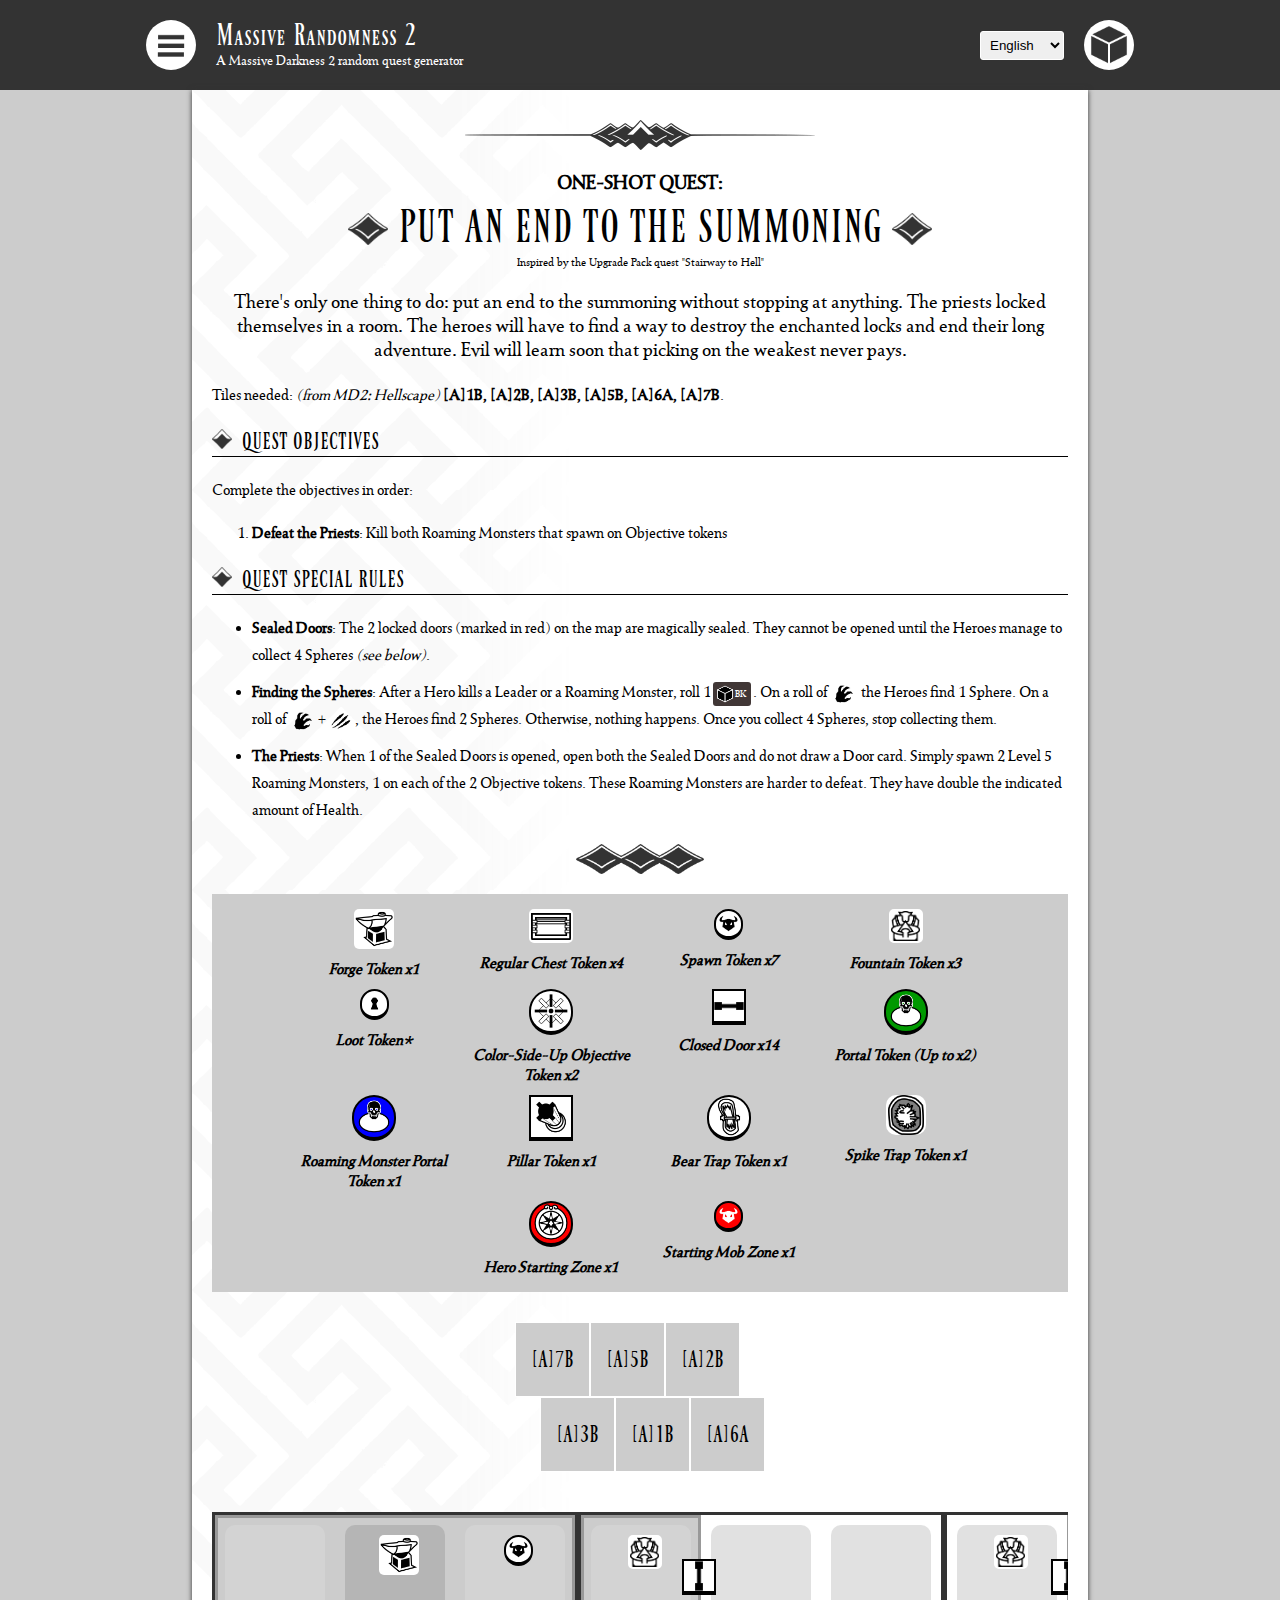
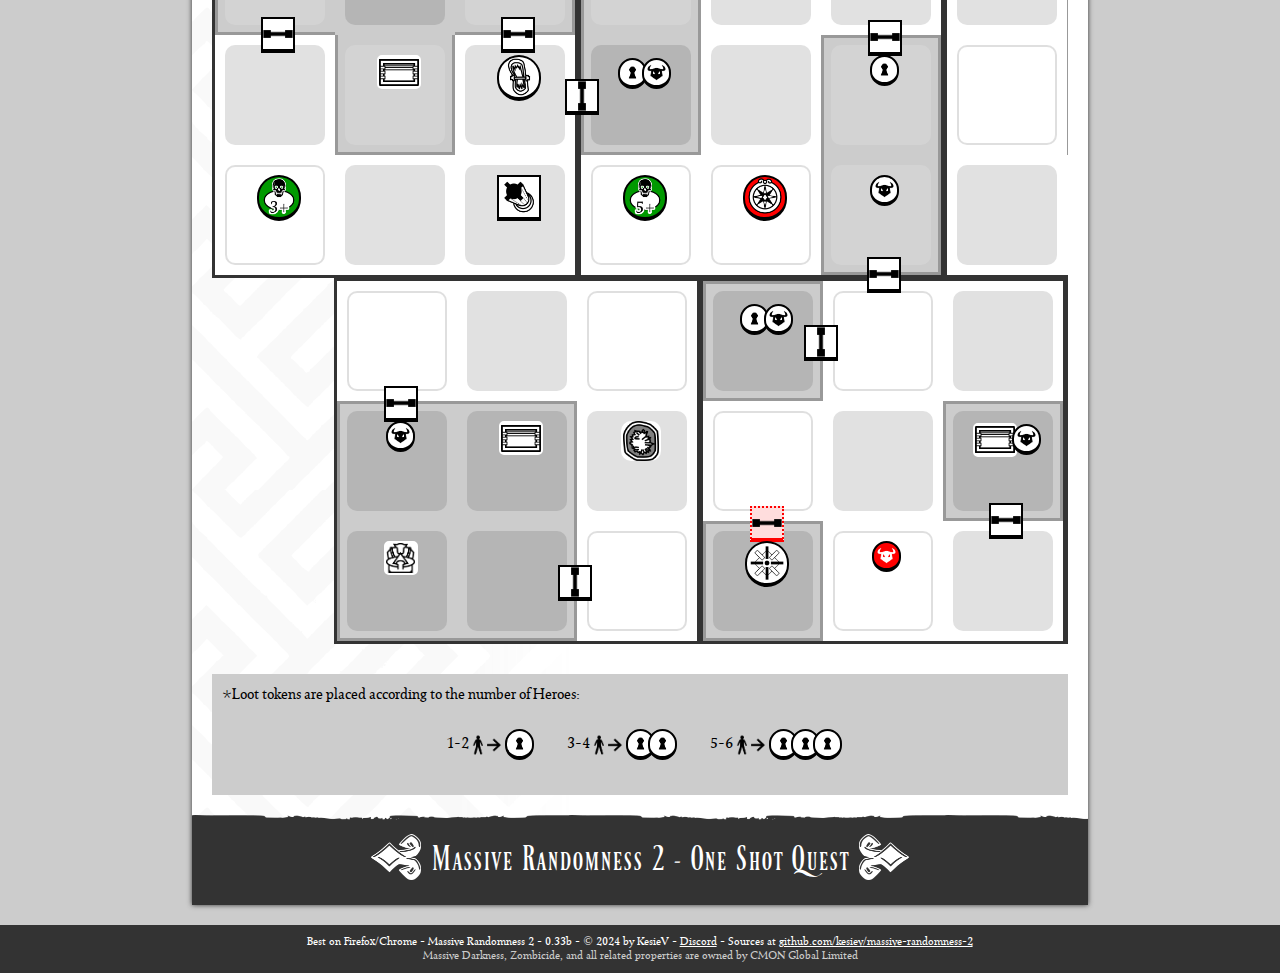
<file: index.html>
<html><head>
	<meta charset="UTF-8">
	<meta name="viewport" id="viewport" content="width=device-width, initial-scale=1.0, maximum-scale=1.0, user-scalable=no" />
	<meta http-equiv="X-UA-Compatible" content="IE=edge">

	<title>Massive Randomness 2</title>
	<meta property="og:image" content="https://www.kesiev.com/massive-randomness-2/images/og-image.png">
    <meta property="og:description" content="A Massive Darkness 2 quest and campaign random generator.">

	<link rel="stylesheet" href="style/style.css">
	<link rel="stylesheet" href="style/Ferrum/stylesheet.css">
	<link rel="stylesheet" href="style/Seshat/stylesheet.css">

	<script src="js/interface.js"></script>
    <script src="js/installer.js"></script>
	<script src="js/generator.js"></script>
	<script src="js/modmanager.js"></script>
	<script src="js/mapgenerator.js"></script>
	<script src="js/maprenderer.js"></script>
	<script src="js/questgenerator.js"></script>
	<script src="js/questrenderer.js"></script>
	<script src="js/campaigngenerator.js"></script>
	<script src="js/labels.js"></script>
    <script src="modules/interface.js"></script>
    <script src="modules/gamemodes.js"></script>
    <script src="modules/zc-wulfsburg.js"></script>
    <script src="modules/zc-blackplague.js"></script>
    <script src="modules/zc-greenhorde.js"></script>
    <script src="modules/zc-friendfoes.js"></script>
    <script src="modules/md1-base.js"></script>
    <script src="modules/md2-hellscape.js"></script>
    <script src="modules/md2-heavenfall.js"></script>
    <script src="modules/md2-rainbowcrossing.js"></script>
    <script src="modules/md2-crystallava.js"></script>
    <script src="modules/maps-default.js"></script>
    <script src="modules/quests-default.js"></script>
    <script src="modules/quests-hellscape.js"></script>
    <script src="modules/quests-hellscapewq.js"></script>
    <script src="modules/quests-upgradepack.js"></script>
    <script src="modules/quests-internet.js"></script>
    <script src="modules/quests-ravaged.js"></script>
    <script src="modules/quests-rainbowcrossing.js"></script>
    <script src="modules/quests-darkbringerpack.js"></script>
    <script src="modules/quests-mr.js"></script>
    <script src="modules/challenges-default.js"></script>
    <script src="modules/campaign.js"></script>
	<script src="modules/campaign-upgradepack.js"></script>
    <script src="modules/boss.js"></script>

    <!-- Installer -->
	<link rel="manifest" href="manifest.json">
	<meta name="mobile-web-app-capable" content="yes">
	<meta name="apple-mobile-web-app-capable" content="yes">
	<meta name="application-name" content="Massive Randomness 2">
	<meta name="apple-mobile-web-app-title" content="Massive Randomness 2">
	<meta name="msapplication-starturl" content="index.html">
	<link rel="icon" type="image/png" sizes="128x128" href="icons/icon-128x128.png">
	<link rel="icon" type="image/png" sizes="144x144" href="icons/icon-144x144.png">
	<link rel="icon" type="image/png" sizes="152x152" href="icons/icon-152x152.png">
	<link rel="icon" type="image/png" sizes="192x192" href="icons/icon-192x192.png">
	<link rel="icon" type="image/png" sizes="384x384" href="icons/icon-384x384.png">
	<link rel="icon" type="image/png" sizes="512x512" href="icons/icon-512x512.png">
	<link rel="icon" type="image/png" sizes="72x72" href="icons/icon-72x72.png">
	<link rel="icon" type="image/png" sizes="96x96" href="icons/icon-96x96.png">

</head><body onload="Interface.initialize(document.body)"></body></html>
</file>
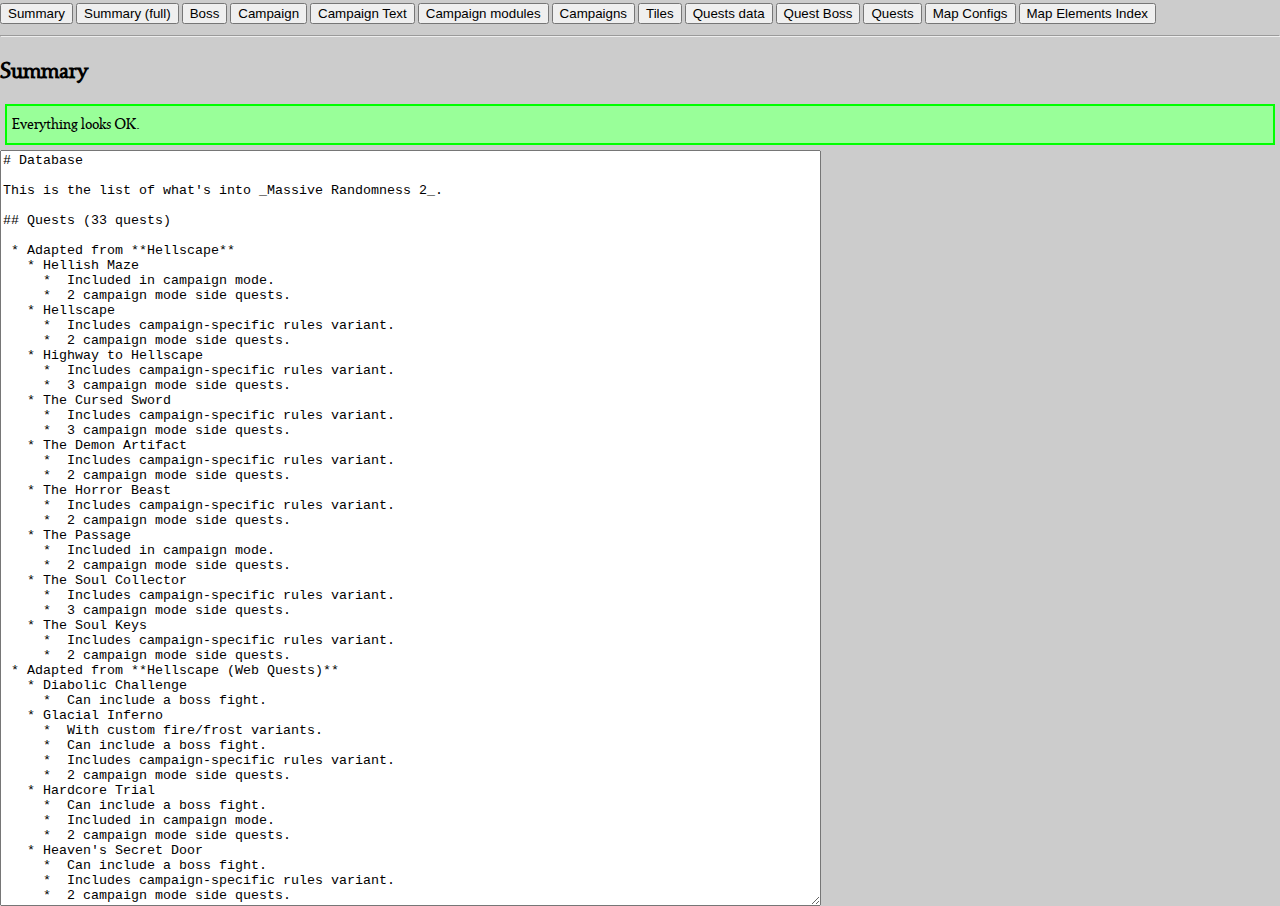
<file: tools/tests.html>
<html><head>
	<meta charset="UTF-8">
	<meta http-equiv="X-UA-Compatible" content="IE=edge">

	<title>MR2 data checking tool</title>
	<link rel="stylesheet" href="../style/style.css">
	<link rel="stylesheet" href="../style/Ferrum/stylesheet.css">
	<link rel="stylesheet" href="../style/Seshat/stylesheet.css">

	<script src="../js/tools.js"></script>
	<script src="../js/generator.js"></script>
	<script src="../js/modmanager.js"></script>
	<script src="../js/mapgenerator.js"></script>
	<script src="../js/maprenderer.js"></script>
	<script src="../js/questgenerator.js"></script>
	<script src="../js/questrenderer.js"></script>
	<script src="../js/campaigngenerator.js"></script>
	<script src="../js/labels.js"></script>
    <script src="../modules/interface.js"></script>
    <script src="../modules/md2-rainbowcrossing.js"></script>
    <script src="../modules/zc-wulfsburg.js"></script>
    <script src="../modules/zc-friendfoes.js"></script>
    <script src="../modules/zc-greenhorde.js"></script>
    <script src="../modules/zc-blackplague.js"></script>
    <script src="../modules/md2-heavenfall.js"></script>
    <script src="../modules/md2-crystallava.js"></script>
    <script src="../modules/md2-hellscape.js"></script>
    <script src="../modules/maps-default.js"></script>
    <script src="../modules/quests-default.js"></script>
    <script src="../modules/quests-hellscape.js"></script>
    <script src="../modules/quests-hellscapewq.js"></script>
    <script src="../modules/quests-upgradepack.js"></script>
    <script src="../modules/quests-internet.js"></script>
    <script src="../modules/quests-ravaged.js"></script>
    <script src="../modules/quests-rainbowcrossing.js"></script>
    <script src="../modules/quests-darkbringerpack.js"></script>
    <script src="../modules/quests-mr.js"></script>
    <script src="../modules/challenges-default.js"></script>
    <script src="../modules/campaign.js"></script>
	<script src="../modules/campaign-upgradepack.js"></script>
    <script src="../modules/boss.js"></script>

</head><body onload="onl()">
	<input type="button" value="Summary" onclick="doGenerateSummary()">
	<input type="button" value="Summary (full)" onclick="doGenerateSummary(true)">
	<input type="button" value="Boss" onclick="doTestBoss()">
	<input type="button" value="Campaign" onclick="doTestCampaign()">
	<input type="button" value="Campaign Text" onclick="doTestCampaignText()">
	<input type="button" value="Campaign modules" onclick="doTestCampaignModules()">
	<input type="button" value="Campaigns" onclick="doTestCampaigns()">
	<input type="button" value="Tiles" onclick="doTestTiles()">
	<input type="button" value="Quests data" onclick="doCheckQuests()">
	<input type="button" value="Quest Boss" onclick="doQuestTestBoss()">
	<input type="button" value="Quests" onclick="doTestQuests()">
	<input type="button" value="Map Configs" onclick="doTestMapConfigs()">
	<input type="button" value="Map Elements Index" onclick="doMapElementsIndex()">
	<hr>
	<span id="nodeBody"></span>
</body><script>

function getNodeBody(title) {
	let
		node = document.getElementById('nodeBody');
	node.innerHTML = "<h2>"+title+"</h2>";
	return node;
}

function doTestBoss() {
	Tools.testBoss(getNodeBody("Boss"));
}

function doTestCampaignText() {
	Tools.testCampaignText(getNodeBody("Campaign Text"))
}

function doGenerateSummary(full) {
	Tools.generateSummary(getNodeBody("Summary"),full);
}

function doTestCampaign() {
	Tools.testCampaign(getNodeBody("Campaign"));
}

function doTestCampaigns() {
	Tools.testCampaigns(getNodeBody("Campaigns"));
}

function doTestCampaignModules() {
	Tools.testCampaignModules(getNodeBody("Campaign Modules"));
}

function doTestTiles() {
	Tools.checkTiles(getNodeBody("Tiles"));
}

function doCheckQuests() {
	Tools.checkQuests(getNodeBody("Quests Data"));
}

function doTestQuests() {
	Tools.testQuests(getNodeBody("Quests"));
}

function doTestMapConfigs() {
	Tools.testMapConfigs(getNodeBody("Map Configs"));
}

function doMapElementsIndex() {
	Tools.mapElementsIndex(getNodeBody("Map Elements Index"));
}

function doQuestTestBoss() {
	Tools.testQuestsBoss(getNodeBody("Quest Boss"));
}

function onl() {
	doGenerateSummary();
}

</script></html>
</file>
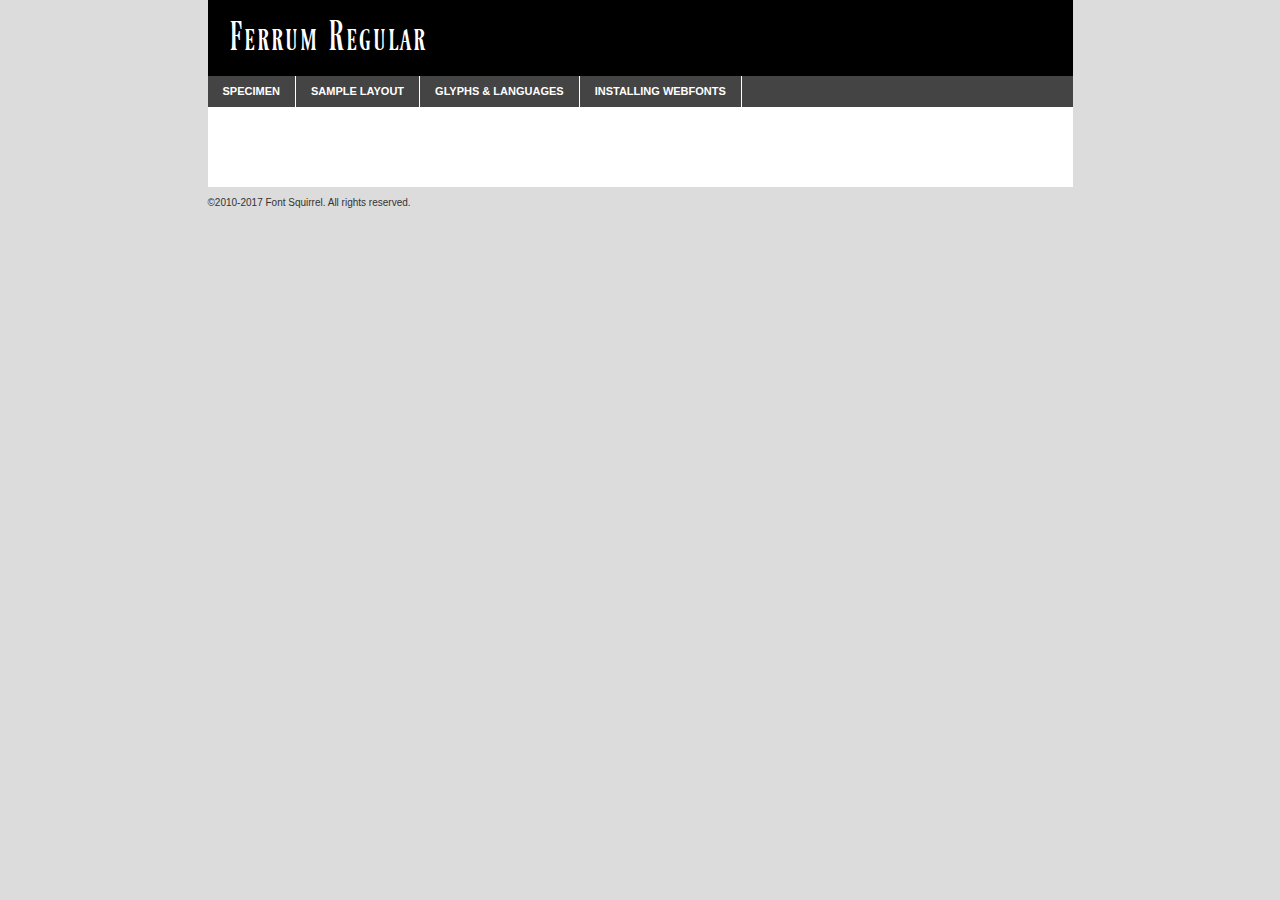
<file: style/Ferrum/ferrum-demo.html>
<!DOCTYPE html PUBLIC "-//W3C//DTD XHTML 1.0 Transitional//EN"
        "http://www.w3.org/TR/xhtml1/DTD/xhtml1-transitional.dtd">

<html xmlns="http://www.w3.org/1999/xhtml" xml:lang="en" lang="en">
<head>
    <meta http-equiv="Content-Type" content="text/html; charset=utf-8"/>
    <script src="http://ajax.googleapis.com/ajax/libs/jquery/1.7.2/jquery.min.js" type="text/javascript" charset="utf-8"></script>
    <script type="text/javascript">
		(function($) {
			$.fn.easyTabs = function(option) {
				var param = jQuery.extend({ fadeSpeed: 'fast', defaultContent: 1, activeClass: 'active' }, option);
				$(this).each(function() {
					var thisId = '#' + this.id;
					if ( param.defaultContent == '' )
					{
						param.defaultContent = 1;
					}
					if ( typeof param.defaultContent == 'number' )
					{
						var defaultTab = $(thisId + ' .tabs li:eq(' + (param.defaultContent - 1) + ') a').attr('href').substr(1);
					}
					else
					{
						var defaultTab = param.defaultContent;
					}
					$(thisId + ' .tabs li a').each(function() {
						var tabToHide = $(this).attr('href').substr(1);
						$('#' + tabToHide).addClass('easytabs-tab-content');
					});
					hideAll();
					changeContent(defaultTab);

					function hideAll() {$(thisId + ' .easytabs-tab-content').hide();}

					function changeContent(tabId)
					{
						hideAll();
						$(thisId + ' .tabs li').removeClass(param.activeClass);
						$(thisId + ' .tabs li a[href=#' + tabId + ']').closest('li').addClass(param.activeClass);
						if ( param.fadeSpeed != 'none' )
						{
							$(thisId + ' #' + tabId).fadeIn(param.fadeSpeed);
						}
						else
						{
							$(thisId + ' #' + tabId).show();
						}
					}

					$(thisId + ' .tabs li').click(function() {
						var tabId = $(this).find('a').attr('href').substr(1);
						changeContent(tabId);
						return false;
					});
				});
			}
		})(jQuery);
    </script>
    <link rel="stylesheet" href="specimen_files/specimen_stylesheet.css" type="text/css" charset="utf-8"/>
    <link rel="stylesheet" href="stylesheet.css" type="text/css" charset="utf-8"/>

    <style type="text/css">
        		body {
			font-family: 'ferrumextra-condensed';
        		}

            </style>

    <title>Ferrum Regular Specimen</title>


    <script type="text/javascript" charset="utf-8">
		$(document).ready(function() {
			$('#container').easyTabs({ defaultContent: 1 });
		});
    </script>
</head>

<body>
<div id="container">
    <div id="header">
		Ferrum Regular    </div>
    <ul class="tabs">
        <li><a href="#specimen">Specimen</a></li>
        <li><a href="#layout">Sample Layout</a></li>
		        <li><a href="#glyphs">Glyphs &amp; Languages</a></li>
        <li><a href="#installing">Installing Webfonts</a></li>

    </ul>

    <div id="main_content">


        <div id="specimen">

            <div class="section">
                <div class="grid12 firstcol">
                    <div class="huge">AaBb</div>
                </div>
            </div>

            <div class="section">
                <div class="glyph_range">A&#x200B;B&#x200b;C&#x200b;D&#x200b;E&#x200b;F&#x200b;G&#x200b;H&#x200b;I&#x200b;J&#x200b;K&#x200b;L&#x200b;M&#x200b;N&#x200b;O&#x200b;P&#x200b;Q&#x200b;R&#x200b;S&#x200b;T&#x200b;U&#x200b;V&#x200b;W&#x200b;X&#x200b;Y&#x200b;Z&#x200b;a&#x200b;b&#x200b;c&#x200b;d&#x200b;e&#x200b;f&#x200b;g&#x200b;h&#x200b;i&#x200b;j&#x200b;k&#x200b;l&#x200b;m&#x200b;n&#x200b;o&#x200b;p&#x200b;q&#x200b;r&#x200b;s&#x200b;t&#x200b;u&#x200b;v&#x200b;w&#x200b;x&#x200b;y&#x200b;z&#x200b;1&#x200b;2&#x200b;3&#x200b;4&#x200b;5&#x200b;6&#x200b;7&#x200b;8&#x200b;9&#x200b;0&#x200b;&amp;&#x200b;.&#x200b;,&#x200b;?&#x200b;!&#x200b;&#64;&#x200b;(&#x200b;)&#x200b;#&#x200b;$&#x200b;%&#x200b;*&#x200b;+&#x200b;-&#x200b;=&#x200b;:&#x200b;;</div>
            </div>
            <div class="section">
                <div class="grid12 firstcol">
                    <table class="sample_table">
                        <tr>
                            <td>10</td>
                            <td class="size10">abcdefghijklmnopqrstuvwxyzABCDEFGHIJKLMNOPQRSTUVWXYZ0123456789abcdefghijklmnopqrstuvwxyzABCDEFGHIJKLMNOPQRSTUVWXYZ0123456789abcdefghijklmnopqrstuvwxyzABCDEFGHIJKLMNOPQRSTUVWXYZ</td>
                        </tr>
                        <tr>
                            <td>11</td>
                            <td class="size11">abcdefghijklmnopqrstuvwxyzABCDEFGHIJKLMNOPQRSTUVWXYZ0123456789abcdefghijklmnopqrstuvwxyzABCDEFGHIJKLMNOPQRSTUVWXYZ0123456789abcdefghijklmnopqrstuvwxyzABCDEFGHIJKLMNOPQRSTUVWXYZ</td>
                        </tr>
                        <tr>
                            <td>12</td>
                            <td class="size12">abcdefghijklmnopqrstuvwxyzABCDEFGHIJKLMNOPQRSTUVWXYZ0123456789abcdefghijklmnopqrstuvwxyzABCDEFGHIJKLMNOPQRSTUVWXYZ0123456789abcdefghijklmnopqrstuvwxyzABCDEFGHIJKLMNOPQRSTUVWXYZ</td>
                        </tr>
                        <tr>
                            <td>13</td>
                            <td class="size13">abcdefghijklmnopqrstuvwxyzABCDEFGHIJKLMNOPQRSTUVWXYZ0123456789abcdefghijklmnopqrstuvwxyzABCDEFGHIJKLMNOPQRSTUVWXYZ0123456789abcdefghijklmnopqrstuvwxyzABCDEFGHIJKLMNOPQRSTUVWXYZ</td>
                        </tr>
                        <tr>
                            <td>14</td>
                            <td class="size14">abcdefghijklmnopqrstuvwxyzABCDEFGHIJKLMNOPQRSTUVWXYZ0123456789abcdefghijklmnopqrstuvwxyzABCDEFGHIJKLMNOPQRSTUVWXYZ0123456789abcdefghijklmnopqrstuvwxyzABCDEFGHIJKLMNOPQRSTUVWXYZ</td>
                        </tr>
                        <tr>
                            <td>16</td>
                            <td class="size16">abcdefghijklmnopqrstuvwxyzABCDEFGHIJKLMNOPQRSTUVWXYZ0123456789abcdefghijklmnopqrstuvwxyzABCDEFGHIJKLMNOPQRSTUVWXYZ</td>
                        </tr>
                        <tr>
                            <td>18</td>
                            <td class="size18">abcdefghijklmnopqrstuvwxyzABCDEFGHIJKLMNOPQRSTUVWXYZ0123456789abcdefghijklmnopqrstuvwxyzABCDEFGHIJKLMNOPQRSTUVWXYZ</td>
                        </tr>
                        <tr>
                            <td>20</td>
                            <td class="size20">abcdefghijklmnopqrstuvwxyzABCDEFGHIJKLMNOPQRSTUVWXYZ0123456789abcdefghijklmnopqrstuvwxyzABCDEFGHIJKLMNOPQRSTUVWXYZ</td>
                        </tr>
                        <tr>
                            <td>24</td>
                            <td class="size24">abcdefghijklmnopqrstuvwxyzABCDEFGHIJKLMNOPQRSTUVWXYZ0123456789abcdefghijklmnopqrstuvwxyzABCDEFGHIJKLMNOPQRSTUVWXYZ</td>
                        </tr>
                        <tr>
                            <td>30</td>
                            <td class="size30">abcdefghijklmnopqrstuvwxyzABCDEFGHIJKLMNOPQRSTUVWXYZ0123456789abcdefghijklmnopqrstuvwxyzABCDEFGHIJKLMNOPQRSTUVWXYZ</td>
                        </tr>
                        <tr>
                            <td>36</td>
                            <td class="size36">abcdefghijklmnopqrstuvwxyzABCDEFGHIJKLMNOPQRSTUVWXYZ0123456789abcdefghijklmnopqrstuvwxyzABCDEFGHIJKLMNOPQRSTUVWXYZ</td>
                        </tr>
                        <tr>
                            <td>48</td>
                            <td class="size48">abcdefghijklmnopqrstuvwxyzABCDEFGHIJKLMNOPQRSTUVWXYZ0123456789abcdefghijklmnopqrstuvwxyzABCDEFGHIJKLMNOPQRSTUVWXYZ</td>
                        </tr>
                        <tr>
                            <td>60</td>
                            <td class="size60">abcdefghijklmnopqrstuvwxyzABCDEFGHIJKLMNOPQRSTUVWXYZ0123456789abcdefghijklmnopqrstuvwxyzABCDEFGHIJKLMNOPQRSTUVWXYZ</td>
                        </tr>
                        <tr>
                            <td>72</td>
                            <td class="size72">abcdefghijklmnopqrstuvwxyzABCDEFGHIJKLMNOPQRSTUVWXYZ0123456789abcdefghijklmnopqrstuvwxyzABCDEFGHIJKLMNOPQRSTUVWXYZ</td>
                        </tr>
                        <tr>
                            <td>90</td>
                            <td class="size90">abcdefghijklmnopqrstuvwxyzABCDEFGHIJKLMNOPQRSTUVWXYZ0123456789abcdefghijklmnopqrstuvwxyzABCDEFGHIJKLMNOPQRSTUVWXYZ</td>
                        </tr>
                    </table>

                </div>

            </div>


            <div class="section" id="bodycomparison">


                <div id="xheight">
                    <div class="fontbody">&#x25FC;&#x25FC;&#x25FC;&#x25FC;&#x25FC;&#x25FC;&#x25FC;&#x25FC;&#x25FC;&#x25FC;&#x25FC;&#x25FC;&#x25FC;&#x25FC;&#x25FC;&#x25FC;&#x25FC;&#x25FC;&#x25FC;&#x25FC;&#x25FC;&#x25FC;&#x25FC;&#x25FC;&#x25FC;&#x25FC;&#x25FC;&#x25FC;&#x25FC;&#x25FC;&#x25FC;&#x25FC;&#x25FC;&#x25FC;&#x25FC;&#x25FC;&#x25FC;&#x25FC;&#x25FC;&#x25FC;&#x25FC;&#x25FC;&#x25FC;&#x25FC;&#x25FC;&#x25FC;&#x25FC;&#x25FC;&#x25FC;&#x25FC;&#x25FC;&#x25FC;&#x25FC;&#x25FC;&#x25FC;&#x25FC;&#x25FC;&#x25FC;&#x25FC;&#x25FC;&#x25FC;&#x25FC;&#x25FC;&#x25FC;&#x25FC;&#x25FC;&#x25FC;&#x25FC;&#x25FC;&#x25FC;&#x25FC;&#x25FC;&#x25FC;&#x25FC;&#x25FC;&#x25FC;&#x25FC;&#x25FC;&#x25FC;&#x25FC;&#x25FC;&#x25FC;&#x25FC;&#x25FC;&#x25FC;&#x25FC;&#x25FC;&#x25FC;&#x25FC;&#x25FC;&#x25FC;&#x25FC;&#x25FC;&#x25FC;&#x25FC;&#x25FC;&#x25FC;&#x25FC;&#x25FC;body</div>
                    <div class="arialbody">body</div>
                    <div class="verdanabody">body</div>
                    <div class="georgiabody">body</div>
                </div>
                <div class="fontbody" style="z-index:1">
                    body<span>Ferrum Regular</span>
                </div>
                <div class="arialbody" style="z-index:1">
                    body<span>Arial</span>
                </div>
                <div class="verdanabody" style="z-index:1">
                    body<span>Verdana</span>
                </div>
                <div class="georgiabody" style="z-index:1">
                    body<span>Georgia</span>
                </div>


            </div>


            <div class="section psample psample_row1" id="">

                <div class="grid2 firstcol">
                    <p class="size10"><span>10.</span>Aenean lacinia bibendum nulla sed consectetur. Fusce dapibus, tellus ac cursus commodo, tortor mauris condimentum nibh, ut fermentum massa justo sit amet risus. Nullam id dolor id nibh ultricies vehicula ut id elit. Cum sociis natoque penatibus et magnis dis parturient montes, nascetur ridiculus mus. Nulla vitae elit libero, a pharetra augue.</p>

                </div>
                <div class="grid3">
                    <p class="size11"><span>11.</span>Aenean lacinia bibendum nulla sed consectetur. Fusce dapibus, tellus ac cursus commodo, tortor mauris condimentum nibh, ut fermentum massa justo sit amet risus. Nullam id dolor id nibh ultricies vehicula ut id elit. Cum sociis natoque penatibus et magnis dis parturient montes, nascetur ridiculus mus. Nulla vitae elit libero, a pharetra augue.</p>

                </div>
                <div class="grid3">
                    <p class="size12"><span>12.</span>Aenean lacinia bibendum nulla sed consectetur. Fusce dapibus, tellus ac cursus commodo, tortor mauris condimentum nibh, ut fermentum massa justo sit amet risus. Nullam id dolor id nibh ultricies vehicula ut id elit. Cum sociis natoque penatibus et magnis dis parturient montes, nascetur ridiculus mus. Nulla vitae elit libero, a pharetra augue.</p>

                </div>
                <div class="grid4">
                    <p class="size13"><span>13.</span>Aenean lacinia bibendum nulla sed consectetur. Fusce dapibus, tellus ac cursus commodo, tortor mauris condimentum nibh, ut fermentum massa justo sit amet risus. Nullam id dolor id nibh ultricies vehicula ut id elit. Cum sociis natoque penatibus et magnis dis parturient montes, nascetur ridiculus mus. Nulla vitae elit libero, a pharetra augue.</p>

                </div>
                <div class="white_blend"></div>

            </div>
            <div class="section psample psample_row2" id="">
                <div class="grid3 firstcol">
                    <p class="size14"><span>14.</span>Aenean lacinia bibendum nulla sed consectetur. Fusce dapibus, tellus ac cursus commodo, tortor mauris condimentum nibh, ut fermentum massa justo sit amet risus. Nullam id dolor id nibh ultricies vehicula ut id elit. Cum sociis natoque penatibus et magnis dis parturient montes, nascetur ridiculus mus. Nulla vitae elit libero, a pharetra augue.</p>

                </div>
                <div class="grid4">
                    <p class="size16"><span>16.</span>Aenean lacinia bibendum nulla sed consectetur. Fusce dapibus, tellus ac cursus commodo, tortor mauris condimentum nibh, ut fermentum massa justo sit amet risus. Nullam id dolor id nibh ultricies vehicula ut id elit. Cum sociis natoque penatibus et magnis dis parturient montes, nascetur ridiculus mus. Nulla vitae elit libero, a pharetra augue.</p>

                </div>
                <div class="grid5">
                    <p class="size18"><span>18.</span>Aenean lacinia bibendum nulla sed consectetur. Fusce dapibus, tellus ac cursus commodo, tortor mauris condimentum nibh, ut fermentum massa justo sit amet risus. Nullam id dolor id nibh ultricies vehicula ut id elit. Cum sociis natoque penatibus et magnis dis parturient montes, nascetur ridiculus mus. Nulla vitae elit libero, a pharetra augue.</p>

                </div>

                <div class="white_blend"></div>

            </div>

            <div class="section psample psample_row3" id="">
                <div class="grid5 firstcol">
                    <p class="size20"><span>20.</span>Aenean lacinia bibendum nulla sed consectetur. Fusce dapibus, tellus ac cursus commodo, tortor mauris condimentum nibh, ut fermentum massa justo sit amet risus. Nullam id dolor id nibh ultricies vehicula ut id elit. Cum sociis natoque penatibus et magnis dis parturient montes, nascetur ridiculus mus. Nulla vitae elit libero, a pharetra augue.</p>
                </div>
                <div class="grid7">
                    <p class="size24"><span>24.</span>Aenean lacinia bibendum nulla sed consectetur. Fusce dapibus, tellus ac cursus commodo, tortor mauris condimentum nibh, ut fermentum massa justo sit amet risus. Nullam id dolor id nibh ultricies vehicula ut id elit. Cum sociis natoque penatibus et magnis dis parturient montes, nascetur ridiculus mus. Nulla vitae elit libero, a pharetra augue.</p>
                </div>

                <div class="white_blend"></div>

            </div>

            <div class="section psample psample_row4" id="">
                <div class="grid12 firstcol">
                    <p class="size30"><span>30.</span>Aenean lacinia bibendum nulla sed consectetur. Fusce dapibus, tellus ac cursus commodo, tortor mauris condimentum nibh, ut fermentum massa justo sit amet risus. Nullam id dolor id nibh ultricies vehicula ut id elit. Cum sociis natoque penatibus et magnis dis parturient montes, nascetur ridiculus mus. Nulla vitae elit libero, a pharetra augue.</p>
                </div>
                <div class="white_blend"></div>

            </div>


            <div class="section psample psample_row1 fullreverse">
                <div class="grid2 firstcol">
                    <p class="size10"><span>10.</span>Aenean lacinia bibendum nulla sed consectetur. Fusce dapibus, tellus ac cursus commodo, tortor mauris condimentum nibh, ut fermentum massa justo sit amet risus. Nullam id dolor id nibh ultricies vehicula ut id elit. Cum sociis natoque penatibus et magnis dis parturient montes, nascetur ridiculus mus. Nulla vitae elit libero, a pharetra augue.</p>

                </div>
                <div class="grid3">
                    <p class="size11"><span>11.</span>Aenean lacinia bibendum nulla sed consectetur. Fusce dapibus, tellus ac cursus commodo, tortor mauris condimentum nibh, ut fermentum massa justo sit amet risus. Nullam id dolor id nibh ultricies vehicula ut id elit. Cum sociis natoque penatibus et magnis dis parturient montes, nascetur ridiculus mus. Nulla vitae elit libero, a pharetra augue.</p>

                </div>
                <div class="grid3">
                    <p class="size12"><span>12.</span>Aenean lacinia bibendum nulla sed consectetur. Fusce dapibus, tellus ac cursus commodo, tortor mauris condimentum nibh, ut fermentum massa justo sit amet risus. Nullam id dolor id nibh ultricies vehicula ut id elit. Cum sociis natoque penatibus et magnis dis parturient montes, nascetur ridiculus mus. Nulla vitae elit libero, a pharetra augue.</p>

                </div>
                <div class="grid4">
                    <p class="size13"><span>13.</span>Aenean lacinia bibendum nulla sed consectetur. Fusce dapibus, tellus ac cursus commodo, tortor mauris condimentum nibh, ut fermentum massa justo sit amet risus. Nullam id dolor id nibh ultricies vehicula ut id elit. Cum sociis natoque penatibus et magnis dis parturient montes, nascetur ridiculus mus. Nulla vitae elit libero, a pharetra augue.</p>

                </div>
                <div class="black_blend"></div>

            </div>

            <div class="section psample psample_row2 fullreverse">
                <div class="grid3 firstcol">
                    <p class="size14"><span>14.</span>Aenean lacinia bibendum nulla sed consectetur. Fusce dapibus, tellus ac cursus commodo, tortor mauris condimentum nibh, ut fermentum massa justo sit amet risus. Nullam id dolor id nibh ultricies vehicula ut id elit. Cum sociis natoque penatibus et magnis dis parturient montes, nascetur ridiculus mus. Nulla vitae elit libero, a pharetra augue.</p>

                </div>
                <div class="grid4">
                    <p class="size16"><span>16.</span>Aenean lacinia bibendum nulla sed consectetur. Fusce dapibus, tellus ac cursus commodo, tortor mauris condimentum nibh, ut fermentum massa justo sit amet risus. Nullam id dolor id nibh ultricies vehicula ut id elit. Cum sociis natoque penatibus et magnis dis parturient montes, nascetur ridiculus mus. Nulla vitae elit libero, a pharetra augue.</p>

                </div>
                <div class="grid5">
                    <p class="size18"><span>18.</span>Aenean lacinia bibendum nulla sed consectetur. Fusce dapibus, tellus ac cursus commodo, tortor mauris condimentum nibh, ut fermentum massa justo sit amet risus. Nullam id dolor id nibh ultricies vehicula ut id elit. Cum sociis natoque penatibus et magnis dis parturient montes, nascetur ridiculus mus. Nulla vitae elit libero, a pharetra augue.</p>

                </div>
                <div class="black_blend"></div>

            </div>

            <div class="section psample fullreverse psample_row3" id="">
                <div class="grid5 firstcol">
                    <p class="size20"><span>20.</span>Aenean lacinia bibendum nulla sed consectetur. Fusce dapibus, tellus ac cursus commodo, tortor mauris condimentum nibh, ut fermentum massa justo sit amet risus. Nullam id dolor id nibh ultricies vehicula ut id elit. Cum sociis natoque penatibus et magnis dis parturient montes, nascetur ridiculus mus. Nulla vitae elit libero, a pharetra augue.</p>
                </div>
                <div class="grid7">
                    <p class="size24"><span>24.</span>Aenean lacinia bibendum nulla sed consectetur. Fusce dapibus, tellus ac cursus commodo, tortor mauris condimentum nibh, ut fermentum massa justo sit amet risus. Nullam id dolor id nibh ultricies vehicula ut id elit. Cum sociis natoque penatibus et magnis dis parturient montes, nascetur ridiculus mus. Nulla vitae elit libero, a pharetra augue.</p>
                </div>

                <div class="black_blend"></div>

            </div>

            <div class="section psample fullreverse psample_row4" id="" style="border-bottom: 20px #000 solid;">
                <div class="grid12 firstcol">
                    <p class="size30"><span>30.</span>Aenean lacinia bibendum nulla sed consectetur. Fusce dapibus, tellus ac cursus commodo, tortor mauris condimentum nibh, ut fermentum massa justo sit amet risus. Nullam id dolor id nibh ultricies vehicula ut id elit. Cum sociis natoque penatibus et magnis dis parturient montes, nascetur ridiculus mus. Nulla vitae elit libero, a pharetra augue.</p>
                </div>
                <div class="black_blend"></div>

            </div>


        </div>

        <div id="layout">

            <div class="section">

                <div class="grid12 firstcol">
                    <h1>Lorem Ipsum Dolor</h1>
                    <h2>Etiam porta sem malesuada magna mollis euismod</h2>

                    <p class="byline">By <a href="#link">Aenean Lacinia</a></p>
                </div>
            </div>
            <div class="section">
                <div class="grid8 firstcol">
                    <p class="large">Donec sed odio dui. Morbi leo risus, porta ac consectetur ac, vestibulum at eros. Fusce dapibus, tellus ac cursus commodo, tortor mauris condimentum nibh, ut fermentum massa justo sit amet risus. </p>


                    <h3>Pellentesque ornare sem</h3>

                    <p>Maecenas sed diam eget risus varius blandit sit amet non magna. Maecenas faucibus mollis interdum. Donec ullamcorper nulla non metus auctor fringilla. Nullam id dolor id nibh ultricies vehicula ut id elit. Nullam id dolor id nibh ultricies vehicula ut id elit. </p>

                    <p>Aenean eu leo quam. Pellentesque ornare sem lacinia quam venenatis vestibulum. Lorem ipsum dolor sit amet, consectetur adipiscing elit. Cum sociis natoque penatibus et magnis dis parturient montes, nascetur ridiculus mus. </p>

                    <p>Nulla vitae elit libero, a pharetra augue. Praesent commodo cursus magna, vel scelerisque nisl consectetur et. Aenean lacinia bibendum nulla sed consectetur. </p>

                    <p>Nullam quis risus eget urna mollis ornare vel eu leo. Nullam quis risus eget urna mollis ornare vel eu leo. Maecenas sed diam eget risus varius blandit sit amet non magna. Donec ullamcorper nulla non metus auctor fringilla. </p>

                    <h3>Cras mattis consectetur</h3>

                    <p>Aenean eu leo quam. Pellentesque ornare sem lacinia quam venenatis vestibulum. Aenean lacinia bibendum nulla sed consectetur. Integer posuere erat a ante venenatis dapibus posuere velit aliquet. Cras mattis consectetur purus sit amet fermentum. </p>

                    <p>Nullam id dolor id nibh ultricies vehicula ut id elit. Nullam quis risus eget urna mollis ornare vel eu leo. Cras mattis consectetur purus sit amet fermentum.</p>
                </div>

                <div class="grid4 sidebar">

                    <div class="box reverse">
                        <p class="last">Nullam quis risus eget urna mollis ornare vel eu leo. Donec ullamcorper nulla non metus auctor fringilla. Cras mattis consectetur purus sit amet fermentum. Sed posuere consectetur est at lobortis. Lorem ipsum dolor sit amet, consectetur adipiscing elit. </p>
                    </div>

                    <p class="caption">Maecenas sed diam eget risus varius.</p>

                    <p>Vestibulum id ligula porta felis euismod semper. Integer posuere erat a ante venenatis dapibus posuere velit aliquet. Vestibulum id ligula porta felis euismod semper. Sed posuere consectetur est at lobortis. Maecenas sed diam eget risus varius blandit sit amet non magna. Fusce dapibus, tellus ac cursus commodo, tortor mauris condimentum nibh, ut fermentum massa justo sit amet risus. </p>


                    <p>Duis mollis, est non commodo luctus, nisi erat porttitor ligula, eget lacinia odio sem nec elit. Aenean lacinia bibendum nulla sed consectetur. Vivamus sagittis lacus vel augue laoreet rutrum faucibus dolor auctor. Aenean lacinia bibendum nulla sed consectetur. Nullam quis risus eget urna mollis ornare vel eu leo. </p>

                    <p>Praesent commodo cursus magna, vel scelerisque nisl consectetur et. Donec ullamcorper nulla non metus auctor fringilla. Maecenas faucibus mollis interdum. Fusce dapibus, tellus ac cursus commodo, tortor mauris condimentum nibh, ut fermentum massa justo sit amet risus. </p>

                </div>
            </div>

        </div>


		

        <div id="glyphs">
            <div class="section">
                <div class="grid12 firstcol">

                    <h1>Language Support</h1>
                    <p>The subset of Ferrum Regular in this kit supports the following languages:<br/>

						English, Arrernte, Bislama, Cebuano, Fijian, Gilbertese, Hmong, Ibanag, Iloko_ilokano, Interglossa_glosa, Interlingua, Lojban, Norfolk_pitcairnese, Oromo, Rotokas, Seychelles_creole, Shona, Somali, Southern_ndebele, Swahili, Swati_swazi, Tok_pisin, Warlpiri, Xhosa, Zulu, Latinbasic, Ubasic, Demo                    </p>
                    <h1>Glyph Chart</h1>
                    <p>The subset of Ferrum Regular in this kit includes all the glyphs listed below. Unicode entities are included above each glyph to help you insert individual characters into your layout.</p>
                    <div id="glyph_chart">

																				                                <div><p>&amp;#32;</p>&#32;</div>
																				                                <div><p>&amp;#33;</p>&#33;</div>
																				                                <div><p>&amp;#34;</p>&#34;</div>
																				                                <div><p>&amp;#35;</p>&#35;</div>
																				                                <div><p>&amp;#36;</p>&#36;</div>
																				                                <div><p>&amp;#37;</p>&#37;</div>
																				                                <div><p>&amp;#38;</p>&#38;</div>
																				                                <div><p>&amp;#39;</p>&#39;</div>
																				                                <div><p>&amp;#40;</p>&#40;</div>
																				                                <div><p>&amp;#41;</p>&#41;</div>
																				                                <div><p>&amp;#42;</p>&#42;</div>
																				                                <div><p>&amp;#43;</p>&#43;</div>
																				                                <div><p>&amp;#44;</p>&#44;</div>
																				                                <div><p>&amp;#45;</p>&#45;</div>
																				                                <div><p>&amp;#46;</p>&#46;</div>
																				                                <div><p>&amp;#47;</p>&#47;</div>
																				                                <div><p>&amp;#48;</p>&#48;</div>
																				                                <div><p>&amp;#49;</p>&#49;</div>
																				                                <div><p>&amp;#50;</p>&#50;</div>
																				                                <div><p>&amp;#51;</p>&#51;</div>
																				                                <div><p>&amp;#52;</p>&#52;</div>
																				                                <div><p>&amp;#53;</p>&#53;</div>
																				                                <div><p>&amp;#54;</p>&#54;</div>
																				                                <div><p>&amp;#55;</p>&#55;</div>
																				                                <div><p>&amp;#56;</p>&#56;</div>
																				                                <div><p>&amp;#57;</p>&#57;</div>
																				                                <div><p>&amp;#58;</p>&#58;</div>
																				                                <div><p>&amp;#59;</p>&#59;</div>
																				                                <div><p>&amp;#60;</p>&#60;</div>
																				                                <div><p>&amp;#61;</p>&#61;</div>
																				                                <div><p>&amp;#62;</p>&#62;</div>
																				                                <div><p>&amp;#63;</p>&#63;</div>
																				                                <div><p>&amp;#64;</p>&#64;</div>
																				                                <div><p>&amp;#65;</p>&#65;</div>
																				                                <div><p>&amp;#66;</p>&#66;</div>
																				                                <div><p>&amp;#67;</p>&#67;</div>
																				                                <div><p>&amp;#68;</p>&#68;</div>
																				                                <div><p>&amp;#69;</p>&#69;</div>
																				                                <div><p>&amp;#70;</p>&#70;</div>
																				                                <div><p>&amp;#71;</p>&#71;</div>
																				                                <div><p>&amp;#72;</p>&#72;</div>
																				                                <div><p>&amp;#73;</p>&#73;</div>
																				                                <div><p>&amp;#74;</p>&#74;</div>
																				                                <div><p>&amp;#75;</p>&#75;</div>
																				                                <div><p>&amp;#76;</p>&#76;</div>
																				                                <div><p>&amp;#77;</p>&#77;</div>
																				                                <div><p>&amp;#78;</p>&#78;</div>
																				                                <div><p>&amp;#79;</p>&#79;</div>
																				                                <div><p>&amp;#80;</p>&#80;</div>
																				                                <div><p>&amp;#81;</p>&#81;</div>
																				                                <div><p>&amp;#82;</p>&#82;</div>
																				                                <div><p>&amp;#83;</p>&#83;</div>
																				                                <div><p>&amp;#84;</p>&#84;</div>
																				                                <div><p>&amp;#85;</p>&#85;</div>
																				                                <div><p>&amp;#86;</p>&#86;</div>
																				                                <div><p>&amp;#87;</p>&#87;</div>
																				                                <div><p>&amp;#88;</p>&#88;</div>
																				                                <div><p>&amp;#89;</p>&#89;</div>
																				                                <div><p>&amp;#90;</p>&#90;</div>
																				                                <div><p>&amp;#91;</p>&#91;</div>
																				                                <div><p>&amp;#92;</p>&#92;</div>
																				                                <div><p>&amp;#93;</p>&#93;</div>
																				                                <div><p>&amp;#94;</p>&#94;</div>
																				                                <div><p>&amp;#95;</p>&#95;</div>
																				                                <div><p>&amp;#96;</p>&#96;</div>
																				                                <div><p>&amp;#97;</p>&#97;</div>
																				                                <div><p>&amp;#98;</p>&#98;</div>
																				                                <div><p>&amp;#99;</p>&#99;</div>
																				                                <div><p>&amp;#100;</p>&#100;</div>
																				                                <div><p>&amp;#101;</p>&#101;</div>
																				                                <div><p>&amp;#102;</p>&#102;</div>
																				                                <div><p>&amp;#103;</p>&#103;</div>
																				                                <div><p>&amp;#104;</p>&#104;</div>
																				                                <div><p>&amp;#105;</p>&#105;</div>
																				                                <div><p>&amp;#106;</p>&#106;</div>
																				                                <div><p>&amp;#107;</p>&#107;</div>
																				                                <div><p>&amp;#108;</p>&#108;</div>
																				                                <div><p>&amp;#109;</p>&#109;</div>
																				                                <div><p>&amp;#110;</p>&#110;</div>
																				                                <div><p>&amp;#111;</p>&#111;</div>
																				                                <div><p>&amp;#112;</p>&#112;</div>
																				                                <div><p>&amp;#113;</p>&#113;</div>
																				                                <div><p>&amp;#114;</p>&#114;</div>
																				                                <div><p>&amp;#115;</p>&#115;</div>
																				                                <div><p>&amp;#116;</p>&#116;</div>
																				                                <div><p>&amp;#117;</p>&#117;</div>
																				                                <div><p>&amp;#118;</p>&#118;</div>
																				                                <div><p>&amp;#119;</p>&#119;</div>
																				                                <div><p>&amp;#120;</p>&#120;</div>
																				                                <div><p>&amp;#121;</p>&#121;</div>
																				                                <div><p>&amp;#122;</p>&#122;</div>
																				                                <div><p>&amp;#123;</p>&#123;</div>
																				                                <div><p>&amp;#124;</p>&#124;</div>
																				                                <div><p>&amp;#125;</p>&#125;</div>
																				                                <div><p>&amp;#126;</p>&#126;</div>
																				                                <div><p>&amp;#160;</p>&#160;</div>
																				                                <div><p>&amp;#165;</p>&#165;</div>
																				                                <div><p>&amp;#173;</p>&#173;</div>
																				                                <div><p>&amp;#8192;</p>&#8192;</div>
																				                                <div><p>&amp;#8193;</p>&#8193;</div>
																				                                <div><p>&amp;#8194;</p>&#8194;</div>
																				                                <div><p>&amp;#8195;</p>&#8195;</div>
																				                                <div><p>&amp;#8196;</p>&#8196;</div>
																				                                <div><p>&amp;#8197;</p>&#8197;</div>
																				                                <div><p>&amp;#8198;</p>&#8198;</div>
																				                                <div><p>&amp;#8199;</p>&#8199;</div>
																				                                <div><p>&amp;#8200;</p>&#8200;</div>
																				                                <div><p>&amp;#8201;</p>&#8201;</div>
																				                                <div><p>&amp;#8202;</p>&#8202;</div>
																				                                <div><p>&amp;#8208;</p>&#8208;</div>
																				                                <div><p>&amp;#8209;</p>&#8209;</div>
																				                                <div><p>&amp;#8210;</p>&#8210;</div>
																				                                <div><p>&amp;#8211;</p>&#8211;</div>
																				                                <div><p>&amp;#8212;</p>&#8212;</div>
																				                                <div><p>&amp;#8216;</p>&#8216;</div>
																				                                <div><p>&amp;#8217;</p>&#8217;</div>
																				                                <div><p>&amp;#8220;</p>&#8220;</div>
																				                                <div><p>&amp;#8221;</p>&#8221;</div>
																				                                <div><p>&amp;#8239;</p>&#8239;</div>
																				                                <div><p>&amp;#8287;</p>&#8287;</div>
																				                                <div><p>&amp;#9724;</p>&#9724;</div>
																																																										                    </div>
                </div>


            </div>
        </div>


        <div id="specs">

        </div>

        <div id="installing">
            <div class="section">
                <div class="grid7 firstcol">
                    <h1>Installing Webfonts</h1>

                    <p>Webfonts are supported by all major browser platforms but not all in the same way. There are currently four different font formats that must be included in order to target all browsers. This includes TTF, WOFF, EOT and SVG.</p>

                    <h2>1. Upload your webfonts</h2>
                    <p>You must upload your webfont kit to your website. They should be in or near the same directory as your CSS files.</p>

                    <h2>2. Include the webfont stylesheet</h2>
                    <p>A special CSS @font-face declaration helps the various browsers select the appropriate font it needs without causing you a bunch of headaches. Learn more about this syntax by reading the <a href="https://www.fontspring.com/blog/further-hardening-of-the-bulletproof-syntax">Fontspring blog post</a> about it. The code for it is as follows:</p>


                    <code>
                        @font-face{
                        font-family: 'MyWebFont';
                        src: url('WebFont.eot');
                        src: url('WebFont.eot?#iefix') format('embedded-opentype'),
                        url('WebFont.woff') format('woff'),
                        url('WebFont.ttf') format('truetype'),
                        url('WebFont.svg#webfont') format('svg');
                        }
                    </code>

                    <p>We've already gone ahead and generated the code for you. All you have to do is link to the stylesheet in your HTML, like this:</p>
                    <code>&lt;link rel=&quot;stylesheet&quot; href=&quot;stylesheet.css&quot; type=&quot;text/css&quot; charset=&quot;utf-8&quot; /&gt;</code>

                    <h2>3. Modify your own stylesheet</h2>
                    <p>To take advantage of your new fonts, you must tell your stylesheet to use them. Look at the original @font-face declaration above and find the property called "font-family." The name linked there will be what you use to reference the font. Prepend that webfont name to the font stack in the "font-family" property, inside the selector you want to change. For example:</p>
                    <code>p { font-family: 'WebFont', Arial, sans-serif; }</code>

                    <h2>4. Test</h2>
                    <p>Getting webfonts to work cross-browser <em>can</em> be tricky. Use the information in the sidebar to help you if you find that fonts aren't loading in a particular browser.</p>
                </div>

                <div class="grid5 sidebar">
                    <div class="box">
                        <h2>Troubleshooting<br/>Font-Face Problems</h2>
                        <p>Having trouble getting your webfonts to load in your new website? Here are some tips to sort out what might be the problem.</p>

                        <h3>Fonts not showing in any browser</h3>

                        <p>This sounds like you need to work on the plumbing. You either did not upload the fonts to the correct directory, or you did not link the fonts properly in the CSS. If you've confirmed that all this is correct and you still have a problem, take a look at your .htaccess file and see if requests are getting intercepted.</p>

                        <h3>Fonts not loading in iPhone or iPad</h3>

                        <p>The most common problem here is that you are serving the fonts from an IIS server. IIS refuses to serve files that have unknown MIME types. If that is the case, you must set the MIME type for SVG to "image/svg+xml" in the server settings. Follow these instructions from Microsoft if you need help.</p>

                        <h3>Fonts not loading in Firefox</h3>

                        <p>The primary reason for this failure? You are still using a version Firefox older than 3.5. So upgrade already! If that isn't it, then you are very likely serving fonts from a different domain. Firefox requires that all font assets be served from the same domain. Lastly it is possible that you need to add WOFF to your list of MIME types (if you are serving via IIS.)</p>

                        <h3>Fonts not loading in IE</h3>

                        <p>Are you looking at Internet Explorer on an actual Windows machine or are you cheating by using a service like Adobe BrowserLab? Many of these screenshot services do not render @font-face for IE. Best to test it on a real machine.</p>

                        <h3>Fonts not loading in IE9</h3>

                        <p>IE9, like Firefox, requires that fonts be served from the same domain as the website. Make sure that is the case.</p>
                    </div>
                </div>
            </div>

        </div>

    </div>
    <div id="footer">
        <p>&copy;2010-2017 Font Squirrel. All rights reserved.</p>
    </div>
</div>
</body>
</html>
</file>
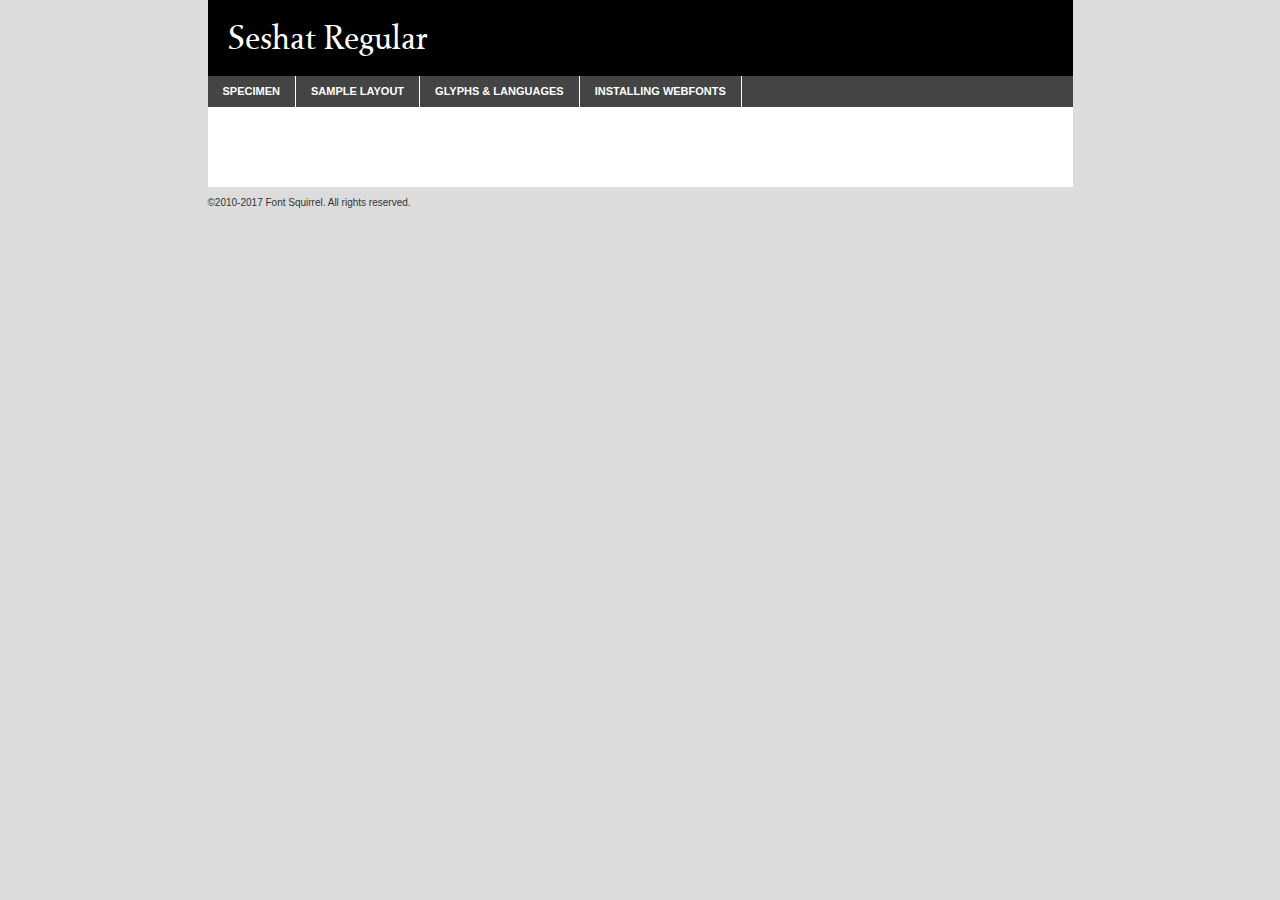
<file: style/Seshat/seshat-demo.html>
<!DOCTYPE html PUBLIC "-//W3C//DTD XHTML 1.0 Transitional//EN"
	"http://www.w3.org/TR/xhtml1/DTD/xhtml1-transitional.dtd">

<html xmlns="http://www.w3.org/1999/xhtml" xml:lang="en" lang="en">
<head>
	<meta http-equiv="Content-Type" content="text/html; charset=utf-8" />
	<script src="http://ajax.googleapis.com/ajax/libs/jquery/1.7.2/jquery.min.js" type="text/javascript" charset="utf-8"></script>
	<script type="text/javascript">
	(function($){$.fn.easyTabs=function(option){var param=jQuery.extend({fadeSpeed:"fast",defaultContent:1,activeClass:'active'},option);$(this).each(function(){var thisId="#"+this.id;if(param.defaultContent==''){param.defaultContent=1;}
	if(typeof param.defaultContent=="number")
	{var defaultTab=$(thisId+" .tabs li:eq("+(param.defaultContent-1)+") a").attr('href').substr(1);}else{var defaultTab=param.defaultContent;}
	$(thisId+" .tabs li a").each(function(){var tabToHide=$(this).attr('href').substr(1);$("#"+tabToHide).addClass('easytabs-tab-content');});hideAll();changeContent(defaultTab);function hideAll(){$(thisId+" .easytabs-tab-content").hide();}
	function changeContent(tabId){hideAll();$(thisId+" .tabs li").removeClass(param.activeClass);$(thisId+" .tabs li a[href=#"+tabId+"]").closest('li').addClass(param.activeClass);if(param.fadeSpeed!="none")
	{$(thisId+" #"+tabId).fadeIn(param.fadeSpeed);}else{$(thisId+" #"+tabId).show();}}
	$(thisId+" .tabs li").click(function(){var tabId=$(this).find('a').attr('href').substr(1);changeContent(tabId);return false;});});}})(jQuery);
	</script>
	<link rel="stylesheet" href="specimen_files/specimen_stylesheet.css" type="text/css" charset="utf-8" />
	<link rel="stylesheet" href="stylesheet.css" type="text/css" charset="utf-8" />

	<style type="text/css">
					body{
				font-family: 'seshatregular';
							}
		</style>

	<title>Seshat Regular Specimen</title>
	
	
	<script type="text/javascript" charset="utf-8">
		$(document).ready(function() {
			$('#container').easyTabs({defaultContent:1});
		});
	</script>
</head>

<body>
<div id="container">
	<div id="header">
		Seshat Regular	</div>
	<ul class="tabs">
		<li><a href="#specimen">Specimen</a></li>
		<li><a href="#layout">Sample Layout</a></li>
				<li><a href="#glyphs">Glyphs &amp; Languages</a></li>
		<li><a href="#installing">Installing Webfonts</a></li>
		
	</ul>
	
	<div id="main_content">

		
			<div id="specimen">
		
				<div class="section">
					<div class="grid12 firstcol">
						<div class="huge">AaBb</div>
					</div>
				</div>
		
				<div class="section">
					<div class="glyph_range">A&#x200B;B&#x200b;C&#x200b;D&#x200b;E&#x200b;F&#x200b;G&#x200b;H&#x200b;I&#x200b;J&#x200b;K&#x200b;L&#x200b;M&#x200b;N&#x200b;O&#x200b;P&#x200b;Q&#x200b;R&#x200b;S&#x200b;T&#x200b;U&#x200b;V&#x200b;W&#x200b;X&#x200b;Y&#x200b;Z&#x200b;a&#x200b;b&#x200b;c&#x200b;d&#x200b;e&#x200b;f&#x200b;g&#x200b;h&#x200b;i&#x200b;j&#x200b;k&#x200b;l&#x200b;m&#x200b;n&#x200b;o&#x200b;p&#x200b;q&#x200b;r&#x200b;s&#x200b;t&#x200b;u&#x200b;v&#x200b;w&#x200b;x&#x200b;y&#x200b;z&#x200b;1&#x200b;2&#x200b;3&#x200b;4&#x200b;5&#x200b;6&#x200b;7&#x200b;8&#x200b;9&#x200b;0&#x200b;&amp;&#x200b;.&#x200b;,&#x200b;?&#x200b;!&#x200b;&#64;&#x200b;(&#x200b;)&#x200b;#&#x200b;$&#x200b;%&#x200b;*&#x200b;+&#x200b;-&#x200b;=&#x200b;:&#x200b;;</div>
				</div>
				<div class="section">
					<div class="grid12 firstcol">
						<table class="sample_table">
							<tr><td>10</td><td class="size10">abcdefghijklmnopqrstuvwxyzABCDEFGHIJKLMNOPQRSTUVWXYZ0123456789abcdefghijklmnopqrstuvwxyzABCDEFGHIJKLMNOPQRSTUVWXYZ0123456789abcdefghijklmnopqrstuvwxyzABCDEFGHIJKLMNOPQRSTUVWXYZ</td></tr>
							<tr><td>11</td><td class="size11">abcdefghijklmnopqrstuvwxyzABCDEFGHIJKLMNOPQRSTUVWXYZ0123456789abcdefghijklmnopqrstuvwxyzABCDEFGHIJKLMNOPQRSTUVWXYZ0123456789abcdefghijklmnopqrstuvwxyzABCDEFGHIJKLMNOPQRSTUVWXYZ</td></tr>
							<tr><td>12</td><td class="size12">abcdefghijklmnopqrstuvwxyzABCDEFGHIJKLMNOPQRSTUVWXYZ0123456789abcdefghijklmnopqrstuvwxyzABCDEFGHIJKLMNOPQRSTUVWXYZ0123456789abcdefghijklmnopqrstuvwxyzABCDEFGHIJKLMNOPQRSTUVWXYZ</td></tr>
							<tr><td>13</td><td class="size13">abcdefghijklmnopqrstuvwxyzABCDEFGHIJKLMNOPQRSTUVWXYZ0123456789abcdefghijklmnopqrstuvwxyzABCDEFGHIJKLMNOPQRSTUVWXYZ0123456789abcdefghijklmnopqrstuvwxyzABCDEFGHIJKLMNOPQRSTUVWXYZ</td></tr>
							<tr><td>14</td><td class="size14">abcdefghijklmnopqrstuvwxyzABCDEFGHIJKLMNOPQRSTUVWXYZ0123456789abcdefghijklmnopqrstuvwxyzABCDEFGHIJKLMNOPQRSTUVWXYZ0123456789abcdefghijklmnopqrstuvwxyzABCDEFGHIJKLMNOPQRSTUVWXYZ</td></tr>
							<tr><td>16</td><td class="size16">abcdefghijklmnopqrstuvwxyzABCDEFGHIJKLMNOPQRSTUVWXYZ0123456789abcdefghijklmnopqrstuvwxyzABCDEFGHIJKLMNOPQRSTUVWXYZ</td></tr>
							<tr><td>18</td><td class="size18">abcdefghijklmnopqrstuvwxyzABCDEFGHIJKLMNOPQRSTUVWXYZ0123456789abcdefghijklmnopqrstuvwxyzABCDEFGHIJKLMNOPQRSTUVWXYZ</td></tr>
							<tr><td>20</td><td class="size20">abcdefghijklmnopqrstuvwxyzABCDEFGHIJKLMNOPQRSTUVWXYZ0123456789abcdefghijklmnopqrstuvwxyzABCDEFGHIJKLMNOPQRSTUVWXYZ</td></tr>
							<tr><td>24</td><td class="size24">abcdefghijklmnopqrstuvwxyzABCDEFGHIJKLMNOPQRSTUVWXYZ0123456789abcdefghijklmnopqrstuvwxyzABCDEFGHIJKLMNOPQRSTUVWXYZ</td></tr>
							<tr><td>30</td><td class="size30">abcdefghijklmnopqrstuvwxyzABCDEFGHIJKLMNOPQRSTUVWXYZ0123456789abcdefghijklmnopqrstuvwxyzABCDEFGHIJKLMNOPQRSTUVWXYZ</td></tr>
							<tr><td>36</td><td class="size36">abcdefghijklmnopqrstuvwxyzABCDEFGHIJKLMNOPQRSTUVWXYZ0123456789abcdefghijklmnopqrstuvwxyzABCDEFGHIJKLMNOPQRSTUVWXYZ</td></tr>
							<tr><td>48</td><td class="size48">abcdefghijklmnopqrstuvwxyzABCDEFGHIJKLMNOPQRSTUVWXYZ0123456789abcdefghijklmnopqrstuvwxyzABCDEFGHIJKLMNOPQRSTUVWXYZ</td></tr>
							<tr><td>60</td><td class="size60">abcdefghijklmnopqrstuvwxyzABCDEFGHIJKLMNOPQRSTUVWXYZ0123456789abcdefghijklmnopqrstuvwxyzABCDEFGHIJKLMNOPQRSTUVWXYZ</td></tr>
							<tr><td>72</td><td class="size72">abcdefghijklmnopqrstuvwxyzABCDEFGHIJKLMNOPQRSTUVWXYZ0123456789abcdefghijklmnopqrstuvwxyzABCDEFGHIJKLMNOPQRSTUVWXYZ</td></tr>
							<tr><td>90</td><td class="size90">abcdefghijklmnopqrstuvwxyzABCDEFGHIJKLMNOPQRSTUVWXYZ0123456789abcdefghijklmnopqrstuvwxyzABCDEFGHIJKLMNOPQRSTUVWXYZ</td></tr>
						</table>
				
					</div>
			
				</div>
		
		
		
								<div class="section" id="bodycomparison">


										<div id="xheight">
				<div class="fontbody">&#x25FC;&#x25FC;&#x25FC;&#x25FC;&#x25FC;&#x25FC;&#x25FC;&#x25FC;&#x25FC;&#x25FC;&#x25FC;&#x25FC;&#x25FC;&#x25FC;&#x25FC;&#x25FC;&#x25FC;&#x25FC;&#x25FC;&#x25FC;&#x25FC;&#x25FC;&#x25FC;&#x25FC;&#x25FC;&#x25FC;&#x25FC;&#x25FC;&#x25FC;&#x25FC;&#x25FC;&#x25FC;&#x25FC;&#x25FC;&#x25FC;&#x25FC;&#x25FC;&#x25FC;&#x25FC;&#x25FC;&#x25FC;&#x25FC;&#x25FC;&#x25FC;&#x25FC;&#x25FC;&#x25FC;&#x25FC;&#x25FC;&#x25FC;&#x25FC;&#x25FC;&#x25FC;&#x25FC;&#x25FC;&#x25FC;&#x25FC;&#x25FC;&#x25FC;&#x25FC;&#x25FC;&#x25FC;&#x25FC;&#x25FC;&#x25FC;&#x25FC;&#x25FC;&#x25FC;&#x25FC;&#x25FC;&#x25FC;&#x25FC;&#x25FC;&#x25FC;&#x25FC;&#x25FC;&#x25FC;&#x25FC;&#x25FC;&#x25FC;&#x25FC;&#x25FC;&#x25FC;&#x25FC;&#x25FC;&#x25FC;&#x25FC;&#x25FC;&#x25FC;&#x25FC;&#x25FC;&#x25FC;&#x25FC;&#x25FC;&#x25FC;&#x25FC;&#x25FC;&#x25FC;&#x25FC;body</div><div class="arialbody">body</div><div class="verdanabody">body</div><div class="georgiabody">body</div></div>
										<div class="fontbody" style="z-index:1">
											body<span>Seshat Regular</span>
										</div>
										<div class="arialbody" style="z-index:1">
											body<span>Arial</span>
										</div>
										<div class="verdanabody" style="z-index:1">
											body<span>Verdana</span>
										</div>
										<div class="georgiabody" style="z-index:1">
											body<span>Georgia</span>
										</div>



								</div>
		
		
				<div class="section psample psample_row1" id="">
					
					<div class="grid2 firstcol">
						<p class="size10"><span>10.</span>Aenean lacinia bibendum nulla sed consectetur. Fusce dapibus, tellus ac cursus commodo, tortor mauris condimentum nibh, ut fermentum massa justo sit amet risus. Nullam id dolor id nibh ultricies vehicula ut id elit. Cum sociis natoque penatibus et magnis dis parturient montes, nascetur ridiculus mus. Nulla vitae elit libero, a pharetra augue.</p>
			
					</div>
					<div class="grid3">
						<p class="size11"><span>11.</span>Aenean lacinia bibendum nulla sed consectetur. Fusce dapibus, tellus ac cursus commodo, tortor mauris condimentum nibh, ut fermentum massa justo sit amet risus. Nullam id dolor id nibh ultricies vehicula ut id elit. Cum sociis natoque penatibus et magnis dis parturient montes, nascetur ridiculus mus. Nulla vitae elit libero, a pharetra augue.</p>
			
					</div>
					<div class="grid3">
						<p class="size12"><span>12.</span>Aenean lacinia bibendum nulla sed consectetur. Fusce dapibus, tellus ac cursus commodo, tortor mauris condimentum nibh, ut fermentum massa justo sit amet risus. Nullam id dolor id nibh ultricies vehicula ut id elit. Cum sociis natoque penatibus et magnis dis parturient montes, nascetur ridiculus mus. Nulla vitae elit libero, a pharetra augue.</p>
			
					</div>
					<div class="grid4">
						<p class="size13"><span>13.</span>Aenean lacinia bibendum nulla sed consectetur. Fusce dapibus, tellus ac cursus commodo, tortor mauris condimentum nibh, ut fermentum massa justo sit amet risus. Nullam id dolor id nibh ultricies vehicula ut id elit. Cum sociis natoque penatibus et magnis dis parturient montes, nascetur ridiculus mus. Nulla vitae elit libero, a pharetra augue.</p>
			
					</div>
					<div class="white_blend"></div>
					
				</div>
				<div class="section psample psample_row2" id="">
					<div class="grid3 firstcol">
						<p class="size14"><span>14.</span>Aenean lacinia bibendum nulla sed consectetur. Fusce dapibus, tellus ac cursus commodo, tortor mauris condimentum nibh, ut fermentum massa justo sit amet risus. Nullam id dolor id nibh ultricies vehicula ut id elit. Cum sociis natoque penatibus et magnis dis parturient montes, nascetur ridiculus mus. Nulla vitae elit libero, a pharetra augue.</p>
			
					</div>
					<div class="grid4">
						<p class="size16"><span>16.</span>Aenean lacinia bibendum nulla sed consectetur. Fusce dapibus, tellus ac cursus commodo, tortor mauris condimentum nibh, ut fermentum massa justo sit amet risus. Nullam id dolor id nibh ultricies vehicula ut id elit. Cum sociis natoque penatibus et magnis dis parturient montes, nascetur ridiculus mus. Nulla vitae elit libero, a pharetra augue.</p>
			
					</div>
					<div class="grid5">
						<p class="size18"><span>18.</span>Aenean lacinia bibendum nulla sed consectetur. Fusce dapibus, tellus ac cursus commodo, tortor mauris condimentum nibh, ut fermentum massa justo sit amet risus. Nullam id dolor id nibh ultricies vehicula ut id elit. Cum sociis natoque penatibus et magnis dis parturient montes, nascetur ridiculus mus. Nulla vitae elit libero, a pharetra augue.</p>
			
					</div>

					<div class="white_blend"></div>

				</div>
				
				<div class="section psample psample_row3" id="">
					<div class="grid5 firstcol">
						<p class="size20"><span>20.</span>Aenean lacinia bibendum nulla sed consectetur. Fusce dapibus, tellus ac cursus commodo, tortor mauris condimentum nibh, ut fermentum massa justo sit amet risus. Nullam id dolor id nibh ultricies vehicula ut id elit. Cum sociis natoque penatibus et magnis dis parturient montes, nascetur ridiculus mus. Nulla vitae elit libero, a pharetra augue.</p>
					</div>
					<div class="grid7">
						<p class="size24"><span>24.</span>Aenean lacinia bibendum nulla sed consectetur. Fusce dapibus, tellus ac cursus commodo, tortor mauris condimentum nibh, ut fermentum massa justo sit amet risus. Nullam id dolor id nibh ultricies vehicula ut id elit. Cum sociis natoque penatibus et magnis dis parturient montes, nascetur ridiculus mus. Nulla vitae elit libero, a pharetra augue.</p>
					</div>
					
					<div class="white_blend"></div>
					
				</div>
				
				<div class="section psample psample_row4" id="">
					<div class="grid12 firstcol">
						<p class="size30"><span>30.</span>Aenean lacinia bibendum nulla sed consectetur. Fusce dapibus, tellus ac cursus commodo, tortor mauris condimentum nibh, ut fermentum massa justo sit amet risus. Nullam id dolor id nibh ultricies vehicula ut id elit. Cum sociis natoque penatibus et magnis dis parturient montes, nascetur ridiculus mus. Nulla vitae elit libero, a pharetra augue.</p>
					</div>
					<div class="white_blend"></div>
					
				</div>
				
				
				
				<div class="section psample psample_row1 fullreverse">
					<div class="grid2 firstcol">
						<p class="size10"><span>10.</span>Aenean lacinia bibendum nulla sed consectetur. Fusce dapibus, tellus ac cursus commodo, tortor mauris condimentum nibh, ut fermentum massa justo sit amet risus. Nullam id dolor id nibh ultricies vehicula ut id elit. Cum sociis natoque penatibus et magnis dis parturient montes, nascetur ridiculus mus. Nulla vitae elit libero, a pharetra augue.</p>
			
					</div>
					<div class="grid3">
						<p class="size11"><span>11.</span>Aenean lacinia bibendum nulla sed consectetur. Fusce dapibus, tellus ac cursus commodo, tortor mauris condimentum nibh, ut fermentum massa justo sit amet risus. Nullam id dolor id nibh ultricies vehicula ut id elit. Cum sociis natoque penatibus et magnis dis parturient montes, nascetur ridiculus mus. Nulla vitae elit libero, a pharetra augue.</p>
			
					</div>
					<div class="grid3">
						<p class="size12"><span>12.</span>Aenean lacinia bibendum nulla sed consectetur. Fusce dapibus, tellus ac cursus commodo, tortor mauris condimentum nibh, ut fermentum massa justo sit amet risus. Nullam id dolor id nibh ultricies vehicula ut id elit. Cum sociis natoque penatibus et magnis dis parturient montes, nascetur ridiculus mus. Nulla vitae elit libero, a pharetra augue.</p>
			
					</div>
					<div class="grid4">
						<p class="size13"><span>13.</span>Aenean lacinia bibendum nulla sed consectetur. Fusce dapibus, tellus ac cursus commodo, tortor mauris condimentum nibh, ut fermentum massa justo sit amet risus. Nullam id dolor id nibh ultricies vehicula ut id elit. Cum sociis natoque penatibus et magnis dis parturient montes, nascetur ridiculus mus. Nulla vitae elit libero, a pharetra augue.</p>
			
					</div>
					<div class="black_blend"></div>
					
				</div>
				
				<div class="section psample psample_row2 fullreverse">
					<div class="grid3 firstcol">
						<p class="size14"><span>14.</span>Aenean lacinia bibendum nulla sed consectetur. Fusce dapibus, tellus ac cursus commodo, tortor mauris condimentum nibh, ut fermentum massa justo sit amet risus. Nullam id dolor id nibh ultricies vehicula ut id elit. Cum sociis natoque penatibus et magnis dis parturient montes, nascetur ridiculus mus. Nulla vitae elit libero, a pharetra augue.</p>
			
					</div>
					<div class="grid4">
						<p class="size16"><span>16.</span>Aenean lacinia bibendum nulla sed consectetur. Fusce dapibus, tellus ac cursus commodo, tortor mauris condimentum nibh, ut fermentum massa justo sit amet risus. Nullam id dolor id nibh ultricies vehicula ut id elit. Cum sociis natoque penatibus et magnis dis parturient montes, nascetur ridiculus mus. Nulla vitae elit libero, a pharetra augue.</p>
			
					</div>
					<div class="grid5">
						<p class="size18"><span>18.</span>Aenean lacinia bibendum nulla sed consectetur. Fusce dapibus, tellus ac cursus commodo, tortor mauris condimentum nibh, ut fermentum massa justo sit amet risus. Nullam id dolor id nibh ultricies vehicula ut id elit. Cum sociis natoque penatibus et magnis dis parturient montes, nascetur ridiculus mus. Nulla vitae elit libero, a pharetra augue.</p>
			
					</div>
					<div class="black_blend"></div>

				</div>
				
				<div class="section psample fullreverse psample_row3" id="">
					<div class="grid5 firstcol">
						<p class="size20"><span>20.</span>Aenean lacinia bibendum nulla sed consectetur. Fusce dapibus, tellus ac cursus commodo, tortor mauris condimentum nibh, ut fermentum massa justo sit amet risus. Nullam id dolor id nibh ultricies vehicula ut id elit. Cum sociis natoque penatibus et magnis dis parturient montes, nascetur ridiculus mus. Nulla vitae elit libero, a pharetra augue.</p>
					</div>
					<div class="grid7">
						<p class="size24"><span>24.</span>Aenean lacinia bibendum nulla sed consectetur. Fusce dapibus, tellus ac cursus commodo, tortor mauris condimentum nibh, ut fermentum massa justo sit amet risus. Nullam id dolor id nibh ultricies vehicula ut id elit. Cum sociis natoque penatibus et magnis dis parturient montes, nascetur ridiculus mus. Nulla vitae elit libero, a pharetra augue.</p>
					</div>
					
					<div class="black_blend"></div>
					
				</div>
				
				<div class="section psample fullreverse psample_row4" id="" style="border-bottom: 20px #000 solid;">
					<div class="grid12 firstcol">
						<p class="size30"><span>30.</span>Aenean lacinia bibendum nulla sed consectetur. Fusce dapibus, tellus ac cursus commodo, tortor mauris condimentum nibh, ut fermentum massa justo sit amet risus. Nullam id dolor id nibh ultricies vehicula ut id elit. Cum sociis natoque penatibus et magnis dis parturient montes, nascetur ridiculus mus. Nulla vitae elit libero, a pharetra augue.</p>
					</div>
					<div class="black_blend"></div>
					
				</div>
				
				
				
				
			</div>
			
			<div id="layout">
				
				<div class="section">
					
					<div class="grid12 firstcol">
						<h1>Lorem Ipsum Dolor</h1>
						<h2>Etiam porta sem malesuada magna mollis euismod</h2>
						
						<p class="byline">By <a href="#link">Aenean Lacinia</a></p>
					</div>
				</div>
				<div class="section">
					<div class="grid8 firstcol">
						<p class="large">Donec sed odio dui. Morbi leo risus, porta ac consectetur ac, vestibulum at eros. Fusce dapibus, tellus ac cursus commodo, tortor mauris condimentum nibh, ut fermentum massa justo sit amet risus. </p>

						
						<h3>Pellentesque ornare sem</h3>

						<p>Maecenas sed diam eget risus varius blandit sit amet non magna. Maecenas faucibus mollis interdum. Donec ullamcorper nulla non metus auctor fringilla. Nullam id dolor id nibh ultricies vehicula ut id elit. Nullam id dolor id nibh ultricies vehicula ut id elit. </p>

						<p>Aenean eu leo quam. Pellentesque ornare sem lacinia quam venenatis vestibulum. Lorem ipsum dolor sit amet, consectetur adipiscing elit. Cum sociis natoque penatibus et magnis dis parturient montes, nascetur ridiculus mus. </p>

						<p>Nulla vitae elit libero, a pharetra augue. Praesent commodo cursus magna, vel scelerisque nisl consectetur et. Aenean lacinia bibendum nulla sed consectetur. </p>

						<p>Nullam quis risus eget urna mollis ornare vel eu leo. Nullam quis risus eget urna mollis ornare vel eu leo. Maecenas sed diam eget risus varius blandit sit amet non magna. Donec ullamcorper nulla non metus auctor fringilla. </p>

						<h3>Cras mattis consectetur</h3>

						<p>Aenean eu leo quam. Pellentesque ornare sem lacinia quam venenatis vestibulum. Aenean lacinia bibendum nulla sed consectetur. Integer posuere erat a ante venenatis dapibus posuere velit aliquet. Cras mattis consectetur purus sit amet fermentum. </p>

						<p>Nullam id dolor id nibh ultricies vehicula ut id elit. Nullam quis risus eget urna mollis ornare vel eu leo. Cras mattis consectetur purus sit amet fermentum.</p>
					</div>
					
					<div class="grid4 sidebar">
						
						<div class="box reverse">
							<p class="last">Nullam quis risus eget urna mollis ornare vel eu leo. Donec ullamcorper nulla non metus auctor fringilla. Cras mattis consectetur purus sit amet fermentum. Sed posuere consectetur est at lobortis. Lorem ipsum dolor sit amet, consectetur adipiscing elit. </p>
						</div>
						
						<p class="caption">Maecenas sed diam eget risus varius.</p>

						<p>Vestibulum id ligula porta felis euismod semper. Integer posuere erat a ante venenatis dapibus posuere velit aliquet. Vestibulum id ligula porta felis euismod semper. Sed posuere consectetur est at lobortis. Maecenas sed diam eget risus varius blandit sit amet non magna. Fusce dapibus, tellus ac cursus commodo, tortor mauris condimentum nibh, ut fermentum massa justo sit amet risus. </p>

					

						<p>Duis mollis, est non commodo luctus, nisi erat porttitor ligula, eget lacinia odio sem nec elit. Aenean lacinia bibendum nulla sed consectetur. Vivamus sagittis lacus vel augue laoreet rutrum faucibus dolor auctor. Aenean lacinia bibendum nulla sed consectetur. Nullam quis risus eget urna mollis ornare vel eu leo. </p>

						<p>Praesent commodo cursus magna, vel scelerisque nisl consectetur et. Donec ullamcorper nulla non metus auctor fringilla. Maecenas faucibus mollis interdum. Fusce dapibus, tellus ac cursus commodo, tortor mauris condimentum nibh, ut fermentum massa justo sit amet risus. </p>

					</div>
				</div>
				
			</div>


			



		<div id="glyphs">
			<div class="section">
				<div class="grid12 firstcol">
			
				<h1>Language Support</h1>
				<p>The subset of Seshat Regular in this kit supports the following languages:<br />
			
					Albanian, Basque, Breton, Chamorro, Danish, Dutch, English, Finnish, French, Frisian, Galician, German, Italian, Malagasy, Norwegian, Portuguese, Spanish, Alsatian, Aragonese, Arapaho, Arrernte, Asturian, Aymara, Bislama, Cebuano, Corsican, Fijian, French_creole, Genoese, Gilbertese, Greenlandic, Haitian_creole, Hiligaynon, Hmong, Hopi, Ibanag, Iloko_ilokano, Indonesian, Interglossa_glosa, Interlingua, Irish_gaelic, Jerriais, Lojban, Lombard, Luxembourgeois, Manx, Mohawk, Norfolk_pitcairnese, Occitan, Oromo, Pangasinan, Papiamento, Piedmontese, Potawatomi, Rhaeto-romance, Romansh, Rotokas, Sami_lule, Samoan, Sardinian, Scots_gaelic, Seychelles_creole, Shona, Sicilian, Somali, Southern_ndebele, Swahili, Swati_swazi, Tagalog_filipino_pilipino, Tetum, Tok_pisin, Uyghur_latinized, Volapuk, Walloon, Warlpiri, Xhosa, Yapese, Zulu, Latinbasic, Ubasic, Demo				</p>
				<h1>Glyph Chart</h1>
				<p>The subset of Seshat Regular in this kit includes all the glyphs listed below. Unicode entities are included above each glyph to help you insert individual characters into your layout.</p>
				<div id="glyph_chart">
			
																				 <div><p>&amp;#32;</p>&#32;</div>
																				 <div><p>&amp;#33;</p>&#33;</div>
																				 <div><p>&amp;#34;</p>&#34;</div>
																				 <div><p>&amp;#35;</p>&#35;</div>
																				 <div><p>&amp;#36;</p>&#36;</div>
																				 <div><p>&amp;#37;</p>&#37;</div>
																				 <div><p>&amp;#38;</p>&#38;</div>
																				 <div><p>&amp;#39;</p>&#39;</div>
																				 <div><p>&amp;#40;</p>&#40;</div>
																				 <div><p>&amp;#41;</p>&#41;</div>
																				 <div><p>&amp;#42;</p>&#42;</div>
																				 <div><p>&amp;#43;</p>&#43;</div>
																				 <div><p>&amp;#44;</p>&#44;</div>
																				 <div><p>&amp;#45;</p>&#45;</div>
																				 <div><p>&amp;#46;</p>&#46;</div>
																				 <div><p>&amp;#47;</p>&#47;</div>
																				 <div><p>&amp;#48;</p>&#48;</div>
																				 <div><p>&amp;#49;</p>&#49;</div>
																				 <div><p>&amp;#50;</p>&#50;</div>
																				 <div><p>&amp;#51;</p>&#51;</div>
																				 <div><p>&amp;#52;</p>&#52;</div>
																				 <div><p>&amp;#53;</p>&#53;</div>
																				 <div><p>&amp;#54;</p>&#54;</div>
																				 <div><p>&amp;#55;</p>&#55;</div>
																				 <div><p>&amp;#56;</p>&#56;</div>
																				 <div><p>&amp;#57;</p>&#57;</div>
																				 <div><p>&amp;#58;</p>&#58;</div>
																				 <div><p>&amp;#59;</p>&#59;</div>
																				 <div><p>&amp;#60;</p>&#60;</div>
																				 <div><p>&amp;#61;</p>&#61;</div>
																				 <div><p>&amp;#62;</p>&#62;</div>
																				 <div><p>&amp;#63;</p>&#63;</div>
																				 <div><p>&amp;#64;</p>&#64;</div>
																				 <div><p>&amp;#65;</p>&#65;</div>
																				 <div><p>&amp;#66;</p>&#66;</div>
																				 <div><p>&amp;#67;</p>&#67;</div>
																				 <div><p>&amp;#68;</p>&#68;</div>
																				 <div><p>&amp;#69;</p>&#69;</div>
																				 <div><p>&amp;#70;</p>&#70;</div>
																				 <div><p>&amp;#71;</p>&#71;</div>
																				 <div><p>&amp;#72;</p>&#72;</div>
																				 <div><p>&amp;#73;</p>&#73;</div>
																				 <div><p>&amp;#74;</p>&#74;</div>
																				 <div><p>&amp;#75;</p>&#75;</div>
																				 <div><p>&amp;#76;</p>&#76;</div>
																				 <div><p>&amp;#77;</p>&#77;</div>
																				 <div><p>&amp;#78;</p>&#78;</div>
																				 <div><p>&amp;#79;</p>&#79;</div>
																				 <div><p>&amp;#80;</p>&#80;</div>
																				 <div><p>&amp;#81;</p>&#81;</div>
																				 <div><p>&amp;#82;</p>&#82;</div>
																				 <div><p>&amp;#83;</p>&#83;</div>
																				 <div><p>&amp;#84;</p>&#84;</div>
																				 <div><p>&amp;#85;</p>&#85;</div>
																				 <div><p>&amp;#86;</p>&#86;</div>
																				 <div><p>&amp;#87;</p>&#87;</div>
																				 <div><p>&amp;#88;</p>&#88;</div>
																				 <div><p>&amp;#89;</p>&#89;</div>
																				 <div><p>&amp;#90;</p>&#90;</div>
																				 <div><p>&amp;#91;</p>&#91;</div>
																				 <div><p>&amp;#92;</p>&#92;</div>
																				 <div><p>&amp;#93;</p>&#93;</div>
																				 <div><p>&amp;#94;</p>&#94;</div>
																				 <div><p>&amp;#95;</p>&#95;</div>
																				 <div><p>&amp;#96;</p>&#96;</div>
																				 <div><p>&amp;#97;</p>&#97;</div>
																				 <div><p>&amp;#98;</p>&#98;</div>
																				 <div><p>&amp;#99;</p>&#99;</div>
																				 <div><p>&amp;#100;</p>&#100;</div>
																				 <div><p>&amp;#101;</p>&#101;</div>
																				 <div><p>&amp;#102;</p>&#102;</div>
																				 <div><p>&amp;#103;</p>&#103;</div>
																				 <div><p>&amp;#104;</p>&#104;</div>
																				 <div><p>&amp;#105;</p>&#105;</div>
																				 <div><p>&amp;#106;</p>&#106;</div>
																				 <div><p>&amp;#107;</p>&#107;</div>
																				 <div><p>&amp;#108;</p>&#108;</div>
																				 <div><p>&amp;#109;</p>&#109;</div>
																				 <div><p>&amp;#110;</p>&#110;</div>
																				 <div><p>&amp;#111;</p>&#111;</div>
																				 <div><p>&amp;#112;</p>&#112;</div>
																				 <div><p>&amp;#113;</p>&#113;</div>
																				 <div><p>&amp;#114;</p>&#114;</div>
																				 <div><p>&amp;#115;</p>&#115;</div>
																				 <div><p>&amp;#116;</p>&#116;</div>
																				 <div><p>&amp;#117;</p>&#117;</div>
																				 <div><p>&amp;#118;</p>&#118;</div>
																				 <div><p>&amp;#119;</p>&#119;</div>
																				 <div><p>&amp;#120;</p>&#120;</div>
																				 <div><p>&amp;#121;</p>&#121;</div>
																				 <div><p>&amp;#122;</p>&#122;</div>
																				 <div><p>&amp;#123;</p>&#123;</div>
																				 <div><p>&amp;#124;</p>&#124;</div>
																				 <div><p>&amp;#125;</p>&#125;</div>
																				 <div><p>&amp;#126;</p>&#126;</div>
																				 <div><p>&amp;#160;</p>&#160;</div>
																				 <div><p>&amp;#161;</p>&#161;</div>
																				 <div><p>&amp;#163;</p>&#163;</div>
																				 <div><p>&amp;#165;</p>&#165;</div>
																				 <div><p>&amp;#168;</p>&#168;</div>
																				 <div><p>&amp;#171;</p>&#171;</div>
																				 <div><p>&amp;#173;</p>&#173;</div>
																				 <div><p>&amp;#180;</p>&#180;</div>
																				 <div><p>&amp;#184;</p>&#184;</div>
																				 <div><p>&amp;#187;</p>&#187;</div>
																				 <div><p>&amp;#191;</p>&#191;</div>
																				 <div><p>&amp;#192;</p>&#192;</div>
																				 <div><p>&amp;#193;</p>&#193;</div>
																				 <div><p>&amp;#194;</p>&#194;</div>
																				 <div><p>&amp;#195;</p>&#195;</div>
																				 <div><p>&amp;#196;</p>&#196;</div>
																				 <div><p>&amp;#197;</p>&#197;</div>
																				 <div><p>&amp;#198;</p>&#198;</div>
																				 <div><p>&amp;#199;</p>&#199;</div>
																				 <div><p>&amp;#200;</p>&#200;</div>
																				 <div><p>&amp;#201;</p>&#201;</div>
																				 <div><p>&amp;#202;</p>&#202;</div>
																				 <div><p>&amp;#203;</p>&#203;</div>
																				 <div><p>&amp;#204;</p>&#204;</div>
																				 <div><p>&amp;#205;</p>&#205;</div>
																				 <div><p>&amp;#206;</p>&#206;</div>
																				 <div><p>&amp;#207;</p>&#207;</div>
																				 <div><p>&amp;#209;</p>&#209;</div>
																				 <div><p>&amp;#210;</p>&#210;</div>
																				 <div><p>&amp;#211;</p>&#211;</div>
																				 <div><p>&amp;#212;</p>&#212;</div>
																				 <div><p>&amp;#213;</p>&#213;</div>
																				 <div><p>&amp;#214;</p>&#214;</div>
																				 <div><p>&amp;#216;</p>&#216;</div>
																				 <div><p>&amp;#217;</p>&#217;</div>
																				 <div><p>&amp;#218;</p>&#218;</div>
																				 <div><p>&amp;#219;</p>&#219;</div>
																				 <div><p>&amp;#220;</p>&#220;</div>
																				 <div><p>&amp;#221;</p>&#221;</div>
																				 <div><p>&amp;#223;</p>&#223;</div>
																				 <div><p>&amp;#224;</p>&#224;</div>
																				 <div><p>&amp;#225;</p>&#225;</div>
																				 <div><p>&amp;#226;</p>&#226;</div>
																				 <div><p>&amp;#227;</p>&#227;</div>
																				 <div><p>&amp;#228;</p>&#228;</div>
																				 <div><p>&amp;#229;</p>&#229;</div>
																				 <div><p>&amp;#230;</p>&#230;</div>
																				 <div><p>&amp;#231;</p>&#231;</div>
																				 <div><p>&amp;#232;</p>&#232;</div>
																				 <div><p>&amp;#233;</p>&#233;</div>
																				 <div><p>&amp;#234;</p>&#234;</div>
																				 <div><p>&amp;#235;</p>&#235;</div>
																				 <div><p>&amp;#236;</p>&#236;</div>
																				 <div><p>&amp;#237;</p>&#237;</div>
																				 <div><p>&amp;#238;</p>&#238;</div>
																				 <div><p>&amp;#239;</p>&#239;</div>
																				 <div><p>&amp;#241;</p>&#241;</div>
																				 <div><p>&amp;#242;</p>&#242;</div>
																				 <div><p>&amp;#243;</p>&#243;</div>
																				 <div><p>&amp;#244;</p>&#244;</div>
																				 <div><p>&amp;#245;</p>&#245;</div>
																				 <div><p>&amp;#246;</p>&#246;</div>
																				 <div><p>&amp;#248;</p>&#248;</div>
																				 <div><p>&amp;#249;</p>&#249;</div>
																				 <div><p>&amp;#250;</p>&#250;</div>
																				 <div><p>&amp;#251;</p>&#251;</div>
																				 <div><p>&amp;#252;</p>&#252;</div>
																				 <div><p>&amp;#253;</p>&#253;</div>
																				 <div><p>&amp;#255;</p>&#255;</div>
																				 <div><p>&amp;#338;</p>&#338;</div>
																				 <div><p>&amp;#339;</p>&#339;</div>
																				 <div><p>&amp;#376;</p>&#376;</div>
																				 <div><p>&amp;#710;</p>&#710;</div>
																				 <div><p>&amp;#732;</p>&#732;</div>
																				 <div><p>&amp;#8192;</p>&#8192;</div>
																				 <div><p>&amp;#8193;</p>&#8193;</div>
																				 <div><p>&amp;#8194;</p>&#8194;</div>
																				 <div><p>&amp;#8195;</p>&#8195;</div>
																				 <div><p>&amp;#8196;</p>&#8196;</div>
																				 <div><p>&amp;#8197;</p>&#8197;</div>
																				 <div><p>&amp;#8198;</p>&#8198;</div>
																				 <div><p>&amp;#8199;</p>&#8199;</div>
																				 <div><p>&amp;#8200;</p>&#8200;</div>
																				 <div><p>&amp;#8201;</p>&#8201;</div>
																				 <div><p>&amp;#8202;</p>&#8202;</div>
																				 <div><p>&amp;#8208;</p>&#8208;</div>
																				 <div><p>&amp;#8209;</p>&#8209;</div>
																				 <div><p>&amp;#8210;</p>&#8210;</div>
																				 <div><p>&amp;#8211;</p>&#8211;</div>
																				 <div><p>&amp;#8212;</p>&#8212;</div>
																				 <div><p>&amp;#8216;</p>&#8216;</div>
																				 <div><p>&amp;#8217;</p>&#8217;</div>
																				 <div><p>&amp;#8220;</p>&#8220;</div>
																				 <div><p>&amp;#8221;</p>&#8221;</div>
																				 <div><p>&amp;#8222;</p>&#8222;</div>
																				 <div><p>&amp;#8230;</p>&#8230;</div>
																				 <div><p>&amp;#8239;</p>&#8239;</div>
																				 <div><p>&amp;#8249;</p>&#8249;</div>
																				 <div><p>&amp;#8250;</p>&#8250;</div>
																				 <div><p>&amp;#8287;</p>&#8287;</div>
																				 <div><p>&amp;#8364;</p>&#8364;</div>
																				 <div><p>&amp;#9724;</p>&#9724;</div>
																				 <div><p>&amp;#64257;</p>&#64257;</div>
																				 <div><p>&amp;#64258;</p>&#64258;</div>
																																																</div>	
				</div>
		
		
			</div>
		</div>
		
		
		<div id="specs">
			
		</div>
	
		<div id="installing">
			<div class="section">
				<div class="grid7 firstcol">
					<h1>Installing Webfonts</h1>
					
					<p>Webfonts are supported by all major browser platforms but not all in the same way. There are currently four different font formats that must be included in order to target all browsers. This includes TTF, WOFF, EOT and SVG.</p>
					
					<h2>1. Upload your webfonts</h2>
					<p>You must upload your webfont kit to your website. They should be in or near the same directory as your CSS files.</p>
					
					<h2>2. Include the webfont stylesheet</h2>
					<p>A special CSS @font-face declaration helps the various browsers select the appropriate font it needs without causing you a bunch of headaches. Learn more about this syntax by reading the <a href="https://www.fontspring.com/blog/further-hardening-of-the-bulletproof-syntax">Fontspring blog post</a> about it. The code for it is as follows:</p>


<code>
@font-face{ 
	font-family: 'MyWebFont';
	src: url('WebFont.eot');
	src: url('WebFont.eot?#iefix') format('embedded-opentype'),
	     url('WebFont.woff') format('woff'),
	     url('WebFont.ttf') format('truetype'),
	     url('WebFont.svg#webfont') format('svg');
}
</code>

	<p>We've already gone ahead and generated the code for you. All you have to do is link to the stylesheet in your HTML, like this:</p>
	<code>&lt;link rel=&quot;stylesheet&quot; href=&quot;stylesheet.css&quot; type=&quot;text/css&quot; charset=&quot;utf-8&quot; /&gt;</code>

					<h2>3. Modify your own stylesheet</h2>
					<p>To take advantage of your new fonts, you must tell your stylesheet to use them. Look at the original @font-face declaration above and find the property called "font-family." The name linked there will be what you use to reference the font. Prepend that webfont name to the font stack in the "font-family" property, inside the selector you want to change. For example:</p>
<code>p { font-family: 'WebFont', Arial, sans-serif; }</code>

<h2>4. Test</h2>
<p>Getting webfonts to work cross-browser <em>can</em> be tricky. Use the information in the sidebar to help you if you find that fonts aren't loading in a particular browser.</p>
				</div>
				
				<div class="grid5 sidebar">
					<div class="box">
						<h2>Troubleshooting<br />Font-Face Problems</h2>
						<p>Having trouble getting your webfonts to load in your new website? Here are some tips to sort out what might be the problem.</p>

						<h3>Fonts not showing in any browser</h3>

						<p>This sounds like you need to work on the plumbing. You either did not upload the fonts to the correct directory, or you did not link the fonts properly in the CSS. If you've confirmed that all this is correct and you still have a problem, take a look at your .htaccess file and see if requests are getting intercepted.</p>

						<h3>Fonts not loading in iPhone or iPad</h3>

						<p>The most common problem here is that you are serving the fonts from an IIS server. IIS refuses to serve files that have unknown MIME types. If that is the case, you must set the MIME type for SVG to "image/svg+xml" in the server settings. Follow these instructions from Microsoft if you need help.</p>

						<h3>Fonts not loading in Firefox</h3>

						<p>The primary reason for this failure? You are still using a version Firefox older than 3.5. So upgrade already! If that isn't it, then you are very likely serving fonts from a different domain. Firefox requires that all font assets be served from the same domain. Lastly it is possible that you need to add WOFF to your list of MIME types (if you are serving via IIS.)</p>

						<h3>Fonts not loading in IE</h3>

						<p>Are you looking at Internet Explorer on an actual Windows machine or are you cheating by using a service like Adobe BrowserLab? Many of these screenshot services do not render @font-face for IE. Best to test it on a real machine.</p>

						<h3>Fonts not loading in IE9</h3>

						<p>IE9, like Firefox, requires that fonts be served from the same domain as the website. Make sure that is the case.</p>
					</div>
				</div>
			</div>
			
		</div>
	
	</div>
	<div id="footer">
		<p>&copy;2010-2017 Font Squirrel. All rights reserved.</p>
	</div>
</div>
</body>
</html>
</file>
<file: style/style.css>
BODY {
    background-color: #ccc;
    font-family: Seshat;
    font-size: 16px;
    line-height: 27px;
    margin: 0;
    padding: 0;
}

HTML,BODY {
    width: 100%;
    height: 100%;
}

* {
    -webkit-print-color-adjust: exact !important;
    color-adjust: exact !important;
    print-color-adjust: exact !important;
}

/* Interface */

.header {
    overflow-x: hidden;
    background-color: #333;
    padding:20px 10px;
    color: #fff;
    user-select: none;
}

.footer {
    font-size: 12px;
    background-color: #333;
    color: #fff;
    text-align: center;
    padding:10px;
    margin-top:20px;
    line-height: 14px;
}

.footer A {
    color:#fff;
}

.footer .notice {
    color:#ccc;
}

.header .content {
    width:80%;
    margin: auto;
}

.header .settings {
    margin-bottom:20px;
    padding-bottom:20px;
    border-bottom:1px solid #fff;
}

.header .settings.closed {
    display: none;
}

.header .settings .panel .section {
    margin-bottom: 3px;
}

.header .settings .panel {
    margin-bottom:10px;
}

.header .settings .items {
    background-color: #fff;
    border-radius: 10px;
    color:#333;
    white-space: nowrap;
    overflow: hidden;
}

.header .settings .selector, .header .settings .label {
    display: inline-block;
}

.header .settings .selector {
    margin-right:5px;
}

.header .settings .items {
    background-color: #fff;
    border-radius: 10px;
    color:#333;
}

.header .settings .item {
    padding:5px;
}

.header .settings .item .name {
    font-weight: bold;
}

.header .settings .item .optionbutton, .popupcontainer .popupbox .popupbutton {
    display: inline-block;
    background-color: #333;
    color:#fff;
    border-radius: 5px;
    padding: 0px 10px;
    font-family: Seshat;
    font-size: 16px;
    cursor: pointer;
    text-align: center;
    white-space: nowrap;
}

.header .toolbar {
    white-space: nowrap;
}

.noticebar {
    padding:5px;
    background-color: #fff;
    text-align: center;
    border-bottom: 2px solid #333;
}

.header .leftTools {
    float:left;
    vertical-align: middle;
}

.header .rightTools {
    float:right;
    vertical-align: middle;
}

.header .logo, .header .button, .header .language {
    display: inline-block;
    vertical-align: middle;
    margin: 0 10px;
}

.header .logo .title {
    white-space: nowrap;
    font-size: 26px;
    font-family: Ferrum;
}

.header .logo .subtitle {
    white-space: nowrap;
    margin-top:5px;
    font-size: 14px;
    line-height: 12px;
}

.header .button {
    cursor: pointer;
    width:50px;
    height: 50px;
    background-color: #fff;
    border-radius: 50px;
    background-repeat: no-repeat;
    background-position: center;
    background-size: contain;
}

.header .newQuest {
    background-image: url(../images/iconDice.png);
}

.header .settingsButton {
    background-image: url(../images/iconSettings.png);
}

.header SELECT {
    border:1px solid #fff;
    border-radius: 3px;
    padding:5px;
}

/* Generating message */

.generating {
    text-align: center;
    margin:20px;
    font-weight: bold;
    text-shadow: 0px 1px 0px #fff;
}

/* Popup */

.popupcontainer {
    position: fixed;
    left:0;
    right:0;
    top:0;
    bottom:0;
    background-color: rgba(51, 51, 51, 0.9);
}

.popupcontainer .popupbox {
    width:80%;
    max-width: 500px;
    margin:auto;
    border-radius:10px;
    background-color: #fff;
    border:2px solid #333;
    padding:20px;
    margin-top:5px;
    text-align: center;
}

.popupcontainer .popupbox P {
    margin:0 0 10px 0;
}

.popupcontainer .popupbox .popupbutton {
    margin:10px 10px 0 10px;
    padding:10px 20px;
    min-width:40px;
}

/* Campaign */

.campaignBrowser {
    position: relative;
    margin-top:1px;
    background-color: #333;
    height:30px;
    user-select: none;
}

.campaignBrowser .leftButton, .campaignBrowser .rightButton {
    position: absolute;
    top:5px;
    bottom:5px;
    width:30px;
    background-position: center;
    background-size: contain;
    background-repeat: no-repeat;
    cursor: pointer;
}

.campaignBrowser .leftButton {
    left:10px;
    background-image: url(../images/footerArrowLeft.png);
}

.campaignBrowser .rightButton {
    right:10px;
    background-image: url(../images/footerArrowRight.png);
}

.campaignBrowser .pageLabel {
    position: absolute;
    top:0px;
    bottom:0px;
    left:50px;
    right:50px;
    line-height: 30px;
    color:#fff;
    font-size:16px;
    white-space: nowrap;
    text-overflow: ellipsis;
    text-align: center;
    cursor: pointer;
}

.campaignLogo {
    display: block;
    width:40%;
    margin:0 auto 10px auto;
    animation-name: campaign-logo;
    animation-timing-function: ease-out;
    animation-duration: 3s;
}

.coverCampaign.quest {
    padding-top:1px;
}

.coverCampaign .cover {
    padding:30px 0 30px 0;
    margin-bottom:30px;
    background-color: #333;
}

.campaignName {
    text-transform: uppercase;
    font-family: Ferrum;
    font-size: 60px;
    line-height: 60px;
    text-align: center;
    padding: 0 10px;
    margin:20px 0 0 0;
    letter-spacing:5px;
    color:#fff;
    animation-name: campaign-title;
    animation-timing-function: ease-out;
    animation-duration: 3s;
}

.gotopage {
    font-weight: bold;
    text-decoration: underline;
    cursor: pointer;
}

.campaignProgression {
    background-color: #ccc;
    padding:10px;
    margin:20px;
}

.campaignProgression UL {
    margin:0;
    padding-left:20px;
}

.campaignProgressionQuestName {
    text-align: center;
    font-size: 16px;
    text-transform: uppercase;
    font-weight: bold;
}

.campaignProgressionTitle {
    font-family: Ferrum;
    text-align: center;
    font-size: 20px;
    text-transform: uppercase;
}

.campaignStory P {
    font-style: italic;
    margin:10px 0;
}

.campaignNextMission {
    font-variant: small-caps;
    font-weight: bold;
    margin:20px 0 10px 0;
}

.campaignProgressionBody {
    margin:10px 0;
}

.campaignVictoryCase {
    font-variant: small-caps;
    font-weight: bold;
    margin:10px 0;
    padding: 0;
}

.campaignCongratulations {
    font-size: 18px;
    text-transform: uppercase;
    font-weight: bold;
    margin:10px 0 0 0px;
    padding: 0;
}

.campaignEndingStory P {
    font-weight: bold;
    margin:10px 0;
    font-style: italic;
}

.achievementSpacing {
    display: inline-block;
    width:40px;
}

.sideQuestSubtitle {
    font-variant: small-caps;
    font-weight: bold;
}

.sideQuestStory {
    font-style: italic;
}

/* Quest */

.quest {
    position: relative;
    padding:30px 0 0 0;
    width:70%;
    margin:auto;
    background-color: #fff;
    box-shadow: 0px 0px 5px #333;
    background-image: url(../images/background.png);
    background-repeat: repeat-y;
}

.quest .notavailable {
    padding: 0 10px 20px 10px;
    text-align: center;
}

@keyframes massiverandomness-bg {
    from {background-size: 100% 0px, auto;}
    50% {background-size: 100% 0px, auto;}
    to {background-size: 100% 160px, auto;}
}

@keyframes massiverandomness-colors {
    from {filter: none; }
    50% {filter: none;}
    to {filter: brightness(40%) sepia(40) saturate(40) hue-rotate(13deg);}
}

@keyframes massiverandomness-text {
    from { color:#333 }
    50% { color:#333; text-shadow: 0px -1px 1px rgba(51, 51, 51, 0), 0px 1px 1px rgba(255, 255, 255, 0); }
    to { color:#000; text-shadow: 0px -1px 1px rgba(51, 51, 51, 1), 0px 1px 1px rgba(255, 255, 255, 1); }
}

@keyframes massiverandomness-left {
    from { transform: rotate(0); filter: none; }
    50% { transform: rotate(0); filter: none; }
    to { transform: rotate(45deg); filter: brightness(40%) sepia(40) saturate(40) hue-rotate(13deg); }
}

@keyframes massiverandomness-right {
    from { transform: rotate(0); filter: none; }
    50% { transform: rotate(0); filter: none; }
    to { transform: rotate(-45deg); filter: brightness(40%) sepia(40) saturate(40) hue-rotate(13deg); }
}

@keyframes campaign-logo {
    from { opacity: 0; transform:translate(0,-20px); }
    to { opacity: 1; transform:translate(0,0px); }
}

@keyframes campaign-logo-still {
    from { opacity: 0; }
    to { opacity: 1; }
}

@keyframes campaign-title {
    from,60% { opacity: 0; letter-spacing:0px; }
    to { opacity: 1; }
}

.quest.massiverandomness {
    background-image: linear-gradient(to bottom, rgb(204, 204, 204, 1), rgba(204, 204, 204, 0)), url(../images/background.png);
    background-repeat: no-repeat, repeat-y;
    background-size: 100% 160px, auto;
    animation-name: massiverandomness-bg;
    animation-timing-function: ease-out;
    animation-duration: 3s;
}

.quest.massiverandomness .questHead .title, .quest.massiverandomness .sheetQuestHeader {
    color: #000;
    text-shadow: 0px -1px 1px #333, 0px 1px 1px #fff;
    animation-name: massiverandomness-text;
    animation-timing-function: ease-out;
    animation-duration: 3s;
}

.quest.massiverandomness .sheetHeader {
    filter: brightness(40%) sepia(40) saturate(40) hue-rotate(13deg);
    animation-name: massiverandomness-colors;
    animation-timing-function: ease-out;
    animation-duration: 3s;
}

.quest.massiverandomness .left.diamond {
    filter: brightness(40%) sepia(40) saturate(40) hue-rotate(13deg);
    animation-name: massiverandomness-left;
    animation-timing-function: ease-out;
    animation-duration: 3s;
    transform: rotate(45deg);
}

.quest.massiverandomness .right.diamond {
    filter: brightness(40%) sepia(40) saturate(40) hue-rotate(13deg);
    animation-name: massiverandomness-right;
    animation-timing-function: ease-out;
    animation-duration: 3s;
    transform: rotate(-45deg);
}

.quest.massiverandomness .diamond, .quest.massiverandomness .mapSeparator {
    filter: brightness(40%) sepia(40) saturate(40) hue-rotate(13deg);
    animation-name: massiverandomness-colors;
    animation-timing-function: ease-out;
    animation-duration: 3s;
}

.quest A {
    color:#333;
}

.quest .credits {
    text-align: center;
    border-bottom:1px solid #ccc;
    margin:0;
    padding:10px;
}

.quest .sheetHeader {
    height:30px;
    background-image: url(../images/header.png);
    background-position: center;
    background-repeat: no-repeat;
    background-size: contain;
    margin: 0 10px 20px 10px;
}

.quest .sheetQuestHeader {
    text-align: center;
    font-weight: bold;
    font-size: 20px;
    margin-bottom: 10px;
    text-transform:uppercase;
}

.quest .questHead {
    margin:0 20px;
}

.quest .title {
    justify-content: center;
    margin:0px 20px;
    position: relative;
    display: flex;
    margin: auto;
}

.quest .title .diamond  {
    min-width:40px;
    background-repeat: no-repeat;
    background-size: 100% auto;
    background-position: center;
    background-image: url(../images/titleDiamond.png);
}

.quest .title .diamond .left {
    vertical-align:right center;
}

.quest .title .diamond .right {
    vertical-align:left center;
}

.quest .title .text {
    text-transform: uppercase;
    font-family: Ferrum;
    font-size: 40px;
    line-height: 44px;
    text-align: center;
    padding: 0 10px;
}

.quest .author {
    line-height: 14px;
    font-size: 12px;
    text-align: center;
    margin:5px 20px 20px 20px;
}

.quest .story {
    font-family: Seshat;
    font-size: 20px;
    line-height: 24px;
    text-align: center;
    margin:20px 0;
}

.quest .objectivesTitle, .quest .specialRulesTitle, .quest .challengesTitle, .quest .sideQuestTitle {
    font-family: Ferrum;
    border-bottom: 1px solid #000;
    font-size: 20px;
    padding:0;
    margin:20px 0;
    text-transform: uppercase;
}

.quest .objectivesTitle .diamond, .quest .specialRulesTitle .diamond, .quest .challengesTitle .diamond, .quest .sideQuestTitle .diamond  {
    background-image: url(../images/subtitleDiamond.png);
    background-position: center;
    background-size: cover;
    background-repeat: no-repeat;
    width:20px;
    height:20px;
    margin-right: 10px;
    display: inline-block;
}

.quest .objectives, .quest .specialRules, .quest .tiles, .quest .story, .quest .challenges, .quest .sideQuest {
    margin: 20px 0;
}

.quest .objectives LI, .quest .specialRules LI, .quest .sideQuest LI {
    margin:10px 0;
}

.quest .objectives LI > * > LI, .quest .specialRules LI > * > LI, .quest .sideQuest LI > * > LI  {
    margin:5px 0;
}

.quest .tokensList {
    background-color: #ccc;
    padding:10px;
    margin:20px;
    text-align: center;
}

.quest .tokenElement {
    text-align: center;
    display: inline-block;
    vertical-align: top;
    margin: 5px;
    width:20%;
}

.quest .tokenDescription {
    line-height: 20px;
    font-weight: bold;
    font-style: italic;
}

.quest .tokenElement .token {
    position: relative;
    display: block;
    margin: 0 auto 10px auto;
}

.quest .tokenElement .token.door {
    border-bottom-width: 4px;
}

.quest .token.door {
    width:30px;
    height:30px;
    border:2px solid #000;
    background-color: #fff;
}

.quest .miniMap {
    text-align: center;
    padding:10px 0;
    margin:20px;
    overflow-x: auto;
}

.quest .minimapImage {
    display: inline-block;
    position: relative;
    white-space: nowrap;
}

.quest .minimapNodeContent {
    position: absolute;
    left:0;
    right:0;
    top:0;
    bottom:0;
    text-align: center;
    background-color: #ccc;
    border:1px solid #fff;
    color:#000;
    font-family: Ferrum;
    font-size: 20px;
}

.quest .lootRatio {
    line-height: 20px;
    background-color: #ccc;
    padding:10px;
    margin:20px;
}

.quest .lootRatioContent {
    margin:20px 0;
    text-align: center;
}

.quest .lootRatioRow {
    display: inline-block;
    margin:5px 20px;
    text-align: center;
    white-space: nowrap;
}

.quest .lootRatioRow .perPlayer {
    display: inline-block;
    vertical-align: middle;
    width:30px;
    height:30px;
    background-repeat: no-repeat;
    background-position: center;
    background-size: cover;
    background-image: url(../images/perPlayer.png);
}

.quest .lootRatioRow .token {
    display: inline-block;
    margin-right: -7px;
}

.quest .symbol, .quest .intensity {
    display: inline-block;
    vertical-align: middle;
    border-radius: 3px;
    background-position: left center;
    background-size: contain;
    background-repeat: no-repeat;
    white-space: nowrap;
    font-size: 10px;
    margin:0 2px;
}

.quest .symbol.icon {
    height: 24px;
    width: 24px;
}

.quest .intensity {
    height: 20px;
    width: 17px;
    margin-left:-5px;
    background-image: url(../images/intensity.png);
}

.quest .symbol.icon.sword {
    background-image: url(../images/sword.png);
}

.quest .symbol.icon.shield {
    background-image: url(../images/shield.png);
}

.quest .symbol.icon.scratch {
    background-image: url(../images/scratch.png);
}

.quest .symbol.icon.fang {
    background-image: url(../images/fang.png);
}

.quest .symbol.icon.rangeRanged {
    background-image: url(../images/rangeRanged.png);
}

.quest .symbol.icon.rangeMagic {
    background-image: url(../images/rangeMagic.png);
}

.quest .symbol.icon.rangeMelee {
    background-image: url(../images/rangeMelee.png);
}

.quest .symbol.icon.mana {
    background-image: url(../images/mana.png);
}

.quest .symbol.icon.face {
    background-image: url(../images/face.png);
}

.quest .symbol.token {
    height: 20px;
    width: 20px;
    border:2px solid #000;
    border-radius: 20px;
}

.quest .symbol.token.corruption {
    background-image: url(../images/tokenCorruption.png);
}

.quest .symbol.token.time {
    background-image: url(../images/tokenTime.png);
}

.quest .symbol.token.mob {
    background-image: url(../images/tokenMob.png);
}

.quest .symbol.token.frost {
    background-image: url(../images/tokenFrost.png);
}

.quest .symbol.token.fire {
    background-image: url(../images/tokenFire.png);
}

.quest .symbol.dice {
    height:20px;
    line-height: 20px;
    padding-left:20px;
    padding-right: 3px;
    border:2px solid transparent;
    background-image: url(../images/dice.png);
}

.quest .symbol.dice.yellow {
    background-color: #f8c701;
    border-color:#f8c701;
}

.quest .symbol.dice.orange {
    background-color: #ee8245;
    border-color:#ee8245;
}

.quest .symbol.dice.blue {
    background-color: #41b6df;
    border-color:#41b6df;
}

.quest .symbol.dice.black {
    color:#fff;
    background-color: #413736;
    border-color:#413736;
}

.quest .symbol.dice.purple {
    color:#fff;
    background-color: #3d2978;
    border-color:#3d2978;
}

.quest .phase {
    font:serif;
    font-weight: bold;
    font-variant: small-caps;
    text-decoration: underline;
}

.quest .mapseparator {
    height:30px;
    background-image: url(../images/mapSeparator.png);
    background-position: center;
    background-repeat: no-repeat;
    background-size: contain;
}

.quest .questFooter {
    white-space: nowrap;
    overflow: hidden;
    color:#fff;
    font-family: Ferrum;
    text-align: center;
    line-height: 90px;
    background-image: url(../images/footer.png);
    background-repeat: repeat-x;
    background-size:auto 100%;
    height:90px;
    font-size: 30px;
}

.quest .questFooter .arrow  {
    display: inline-block;
    vertical-align:middle;
    background-repeat: no-repeat;
    background-size: contain;
    background-position: center;
    margin: 0 10px 10px 10px;
    width:50px;
    height:50px;
}

.quest .questFooter .arrow.left {
    background-image: url(../images/footerArrowLeft.png);
}

.quest .questFooter .arrow.right {
    background-image: url(../images/footerArrowRight.png);
}

.quest .showtext {
    border-radius:5px;
    white-space: inherit;
    border:2px solid #333;
    background-color: rgba(0,255,0,0.2);
    padding:5px;
    cursor: pointer;
}

@media screen and (max-width: 980px) {

    .quest .questFooter {
        font-size: 18px;
    }

    .quest .questFooter .arrow {
        width: 20px;
        height:20px;
        margin-bottom: 5px;
    }
}

/* Map */

.map {
    text-align: center;
    padding:10px 0;
    margin:20px;
}

.map.displayonly {
    overflow-x: auto;
}

.mapImage {
    display: inline-block;
    position: relative;
    white-space: nowrap;
}

.tile {
    background-color: #fff;
}

.tile .cell {
    position: relative;
    display:inline-block;
    width:120px;
    height:120px;
    font-size:10px;
}

.tile .container {
    border:3px solid #333;
}

.tile .cell .inner {
    position: absolute;
    left:0;
    right:0;
    top:0;
    bottom: 0;
}

.tile .cell.topborder .inner {
    border-top:3px solid #999;
}

.tile .cell.rightborder .inner {
    border-right:3px solid #999;
}

.tile .cell.bottomborder .inner {
    border-bottom:3px solid #999;
}

.tile .cell.leftborder .inner {
    border-left:3px solid #999;
}

.tile .cell.bridge.topborder .inner {
    border-top:6px solid #000;
}

.tile .cell.bridge.rightborder .inner {
    border-right:6px solid #000;
}

.tile .cell.bridge.bottomborder .inner {
    border-bottom:6px solid #000;
}

.tile .cell.bridge.leftborder .inner {
    border-left:6px solid #000;
}

.tile .cell.solidtopborder .inner {
    border-top:3px dotted #999;
}

.tile .cell.solidrightborder .inner {
    border-right:3px dotted #999;
}

.tile .cell.solidbottomborder .inner {
    border-bottom:3px dotted #999;
}

.tile .cell.solidleftborder .inner {
    border-left:3px dotted #999;
}

.tile .cell.tophedge .inner {
    border-top:3px dashed #388238;
}

.tile .cell.righthedge .inner {
    border-right:3px dashed #388238;
}

.tile .cell.bottomhedge .inner {
    border-bottom:3px dashed #388238;
}

.tile .cell.lefthedge .inner {
    border-left:3px dashed #388238;
}

.tile .cell.dark .background {
    background-color: #333;
}

.tile .cell.lava .background {
    border: 2px solid #f33;
}

.tile .cell.crystal .background {
    border: 2px solid #33f;
}

.tile .cell.light .background, .tile .cell.crystal .background {
    background-color: #fff;
}

.tile .cell.water .background  {
    border: 2px dashed #33f;
}

.tile .cell.blocking .inner {
    background-color: #000;
}

.tile .cell.blocking .background {
    display: none;
}

.tile .cell.corridor.light .background {
    border: 2px solid #333;
}

.tile .cell.room .inner {
    background-color: #ccc;
}

.tile .cell .content {
    white-space:wrap;
    text-align: center;
    position: absolute;
    left:20px;
    right:20px;
    top:20px;
    bottom:20px;
    z-index: 100;
}

.tile .cell .background {
    opacity: 0.15;
    position: absolute;
    border-radius: 10px;
    left:10px;
    right:10px;
    top:10px;
    bottom: 10px;
}

.tile .hiddenblock {
    z-index: 100;
    cursor: pointer;
    position: absolute;
    left:0;
    right: 0;
    top: 0;
    bottom: 0;
    background-color: rgba(0,255,0,0.2);
    font-size: 70px;
    text-align: center;
    color:#fff;
    line-height:120px;
    user-select: none;
}

.token {
    position: relative;
    background-repeat: no-repeat;
    background-position: center center;
    background-size: contain;
    vertical-align: middle;
}

.token .count {
    display: inline-block;
    position: absolute;
    right:-25%;
    top:50%;
    font-weight: bold;
    font-size: 20px;
    line-height: 20px;
    color:#fff;
    text-shadow: -2px -2px 0px #000, -2px 0px 0px #000, -2px 2px 0px #000, 2px -2px 0px #000, 2px 0px 0px #000, 2px 2px 0px #000, 0px 2px 0px #000, 0px -2px 0px #000;
}

.cell .content .token {
    display: inline-block;
    margin-right: -7px;
    margin-bottom: -7px;
}

.token.smallRound {
    width:25px;
    height:25px;
    border-radius:30px;
    border:2px solid #000;
    background-color: #fff;
    border-bottom-width: 4px;
}

.token.largeRound {
    width:40px;
    height:40px;
    border-radius:30px;
    border:2px solid #000;
    border-bottom-width: 4px;
    background-color: #fff;
}

.token.outlined {
    width:40px;
    height:40px;
    border-radius:5px;
    background-color: #fff;
}

.token.tall {
    width:30px;
    height:30px;
    border-radius:5px;
    border:2px solid #fff;
    background-color: #fff;
}

.token.largeSquared {
    width:40px;
    height:40px;
    border:2px solid #000;
    border-bottom-width: 4px;
    background-color: #fff;
}

.token.largeOutlined {
    width:40px;
    height:40px;
    border-radius:10px;
    background-color: #fff;
}

.token.regularChest {
    width:40px;
    height:30px;
    border-radius: 5px;
    border:2px solid #fff;
    background-color: #fff;
}

.token.greaterChest {
    border-radius: 5px;
    width:45px;
    height:35px;
    border:2px solid #fff;
    background-color: #fff;
}

.token.portal3, .token.portal5, .token.greenPortal {
    background-color: #090;
}

.token.regularPortal {
    background-color: #00f;
}

.token.startPoint, .token.startMob, .token.startRoaming {
    background-color: #f00;
}

.token.loot {
    background-image: url('../images/tokenLoot.png');
}

.token.mob {
    background-image: url('../images/tokenMob.png');
}

.token.objective {
    background-image: url('../images/tokenObjective.png');
}

.token.objective.flipped {
    background-image: url('../images/tokenFlippedObjective.png');
}

.token.forge {
    background-image: url('../images/tokenForge.png');
}

.token.regularChest {
    background-image: url('../images/tokenRegularChest.png');
}

.token.greaterChest {
    background-image: url('../images/tokenGreaterChest.png');
}

.token.pillar {
    background-image: url('../images/tokenPillar.png');
}

.token.spikeTrap {
    background-image: url('../images/tokenSpikeTrap.png');
}

.token.startPoint {
    background-image: url('../images/tokenStartPoint.png');
}

.token.regularPortal, .token.greenPortal {
    background-image: url('../images/tokenRegularPortal.png');
}

.token.portal3 {
    background-image: url('../images/tokenPortal3.png');
}

.token.portal5 {
    background-image: url('../images/tokenPortal5.png');
}

.token.bearTrap {
    background-image: url('../images/tokenBearTrap.png');
}

.token.fountain {
    background-image: url('../images/tokenFountain.png');
}

.token.startMob {
    background-image: url('../images/tokenStartMob.png');
}

.token.startRoaming {
    background-image: url('../images/tokenStartRoaming.png');
}

.token.time {
    background-image: url('../images/tokenTime.png');
}

.token.corruption {
    background-image: url('../images/tokenCorruption.png');
}

.token.frost {
    background-image: url('../images/tokenFrost.png');
}

.token.fire {
    background-image: url('../images/tokenFire.png');
}

.token.bridge {
    background-image: url('../images/bridge.png');
}

.token.door {
    display: block;
    position: absolute;
    margin: 0;
}

.token.marked.red {
    border-color: #f00;
    background-color: #fdd;
}

.token.door {
    background-image: url('../images/tokenDoor.png');
}

.token.flipped.door {
    background-image: url('../images/tokenOpenDoor.png');
}

.cell .door {
    z-index: 50;
    width:30px;
    height:30px;
    border:2px solid #000;
    background-color: #fff;
}

.token.door.side-0 {
    border-bottom-width: 4px;
    left:47px;
    top:-15px;
}

.token.door.marked.side-0 {
    border-left-style: dotted;
    border-right-style: dotted;
    border-top-style: dotted;
}

.token.door.side-1 {
    border-right-width: 4px;
    transform: rotate(90deg);
    right:-16px;
    top:45px;
}

.token.door.marked.side-1 {
    border-left-style: dotted;
    border-bottom-style: dotted;
    border-top-style: dotted;
}

.token.door.side-2 {
    border-top-width: 4px;
    left:46px;
    bottom:-18px;
    transform: rotate(180deg);
}

.token.door.marked.side-2 {
    border-left-style: dotted;
    border-right-style: dotted;
    border-bottom-style: dotted;
}

.token.door.side-3 {
    border-left-width: 4px;
    transform: rotate(270deg);
    left:-17px;
    top:45px;
}

.token.door.marked.side-3 {
    border-right-style: dotted;
    border-bottom-style: dotted;
    border-top-style: dotted;
}

.printonly {
    display: none;
}

/* Printing */

@media print {

    BODY {
        background-color: transparent;
        line-height: 18px;
        font-size:14px;
    }

    SPAN.printonly {
        display: inline;
    }

    DIV.printonly {
        display: block;
    }

    LI.printonly {
        display: list-item;
    }

    .displayonly {
        display: none !important;
    }

    .gotopage {
        text-decoration: none;
    }

    .header, .footer, .noticebar, .popupcontainer {
        display: none;
    }

    .quest, .quest.massiverandomness {
        animation-name:none;
        margin:0;
        padding:0;
        width:auto;
        box-shadow: none;
        background-image: none;
    }

    .quest.massiverandomness .questHead .title, .quest.massiverandomness .sheetQuestHeader {
        animation-name:none;
        color:#333;
        text-shadow: none;
    }

    .quest.massiverandomness .title .diamond, .quest.massiverandomness .sheetHeader {
        animation-name:none;
        filter: none;
    }

    .quest .questHead {
        margin:10px 0px 20px 0px;
        columns:2;
    }

    .quest .sheetQuestHeader {
        font-size: 16px;
    }

    .quest .symbol.token {
        height: 12px;
        width: 12px;
    }

    .quest .symbol.icon {
        height: 14px;
        width: 14px;
    }

    .quest .symbol.dice {
        height: 14px;
        padding-left: 14px;
        padding-right: 2px;
        line-height: 14px;
        color:#000 !important;
        background-color: transparent !important;
        border-color: #ccc !important;
    }

    .quest .title {
        font-size: 26px;
        line-height: 30px;
        padding-top: 0;
    }

    .quest .author {
        margin:0px 0px 10px 0;
    }
        
    .quest .story {
        font-size: 16px;
        line-height: 18px;
    }

    .quest .tokenElement {
        width:10%;
    }

    .quest .tokenElement .token {
        margin-bottom: 5px;
    }

    .quest .tokenDescription {
        font-size: 12px;
        line-height: 12px;
    }

    .quest .objectivesTitle, .quest .specialRulesTitle, .quest .challengesTitle, .quest .sideQuestTitle {
        margin:15px 0 10px 0;
        padding-bottom:5px;
    }

    .quest .objectives, .quest .specialRules, .quest .tiles, .quest .story, .quest .challenges, .quest .lootRatio {
        margin-left: 0;
        margin-right: 0;
        margin-top:10px;
        margin-bottom:10px;
    }

    .quest .tokensList, .quest .lootRatio {
        padding:5px;
        background-color: transparent;
        border: 2px solid #ccc;
        margin-left: 0;
        margin-right: 0;
    }

    .quest OL, .quest UL, .quest LI, .quest P {
        margin:5px 0;
    }
    
    .quest OL, .quest UL {
        padding-left:20px;
    }

    .quest .objectives LI, .quest .specialRules LI, .quest .objectives LI > * > LI, .quest .specialRules LI > * > LI {
        margin:5px 0;
    }    

    .quest .map {
        overflow: hidden;
    }

    .quest .mapImage {
        transform-origin: 0 0;
        transform:scale(0.5);
    }

    .quest .showtext {
        display: none;
    }

    .quest .hiddentext {
        display:inline !important;
    }

    .tile .cell.tophedge .inner, .tile .cell.righthedge .inner, .tile .cell.bottomhedge .inner, .tile .cell.lefthedge .inner {
        border-color:#ccc;
    }

    .tile .cell.water .background  {
        border: 2px dotted #333;
    }

    .tile .cell.room .inner {
        background-color: transparent;
    }

    .tile .cell.room .background {
        border: 2px solid #333;
    }

    .tile .cell.dark .background {
        border: 2px solid #333;
        background-color: transparent;
    }

    .tile .cell.room.light .background, .tile .cell.corridor.light .background {
        border-style: dashed;
        border-color: #333;
    }

    .tile .cell.room.crystal .background, .tile .cell.corridor.lava .background {
        border-style: dotted;
        border-color: #333;
    }

    .token.greenPortal, .token.portal3, .token.portal5, .token.startPoint {
        background-color: transparent;
    }

    .token.startRoaming {
        background-color: #333;
    }

    .token.regularPortal {
        background-color: #ccc;
    }

    .token.startMob {
        background-color: #333;
    }

    .quest .minimapNodeContent {
        background-color: transparent;
        border-color: #000;
    }

    .quest .lootRatioContent {
        margin:5px 0;
    }

    .quest .lootRatioRow .perPlayer {
        width: 20px;
        height: 20px;
    }

    .quest .lootRatioRow .token {
        width: 14px;
        height: 14px;
        margin-right:-3px;
    }

    .tile .cell.corridor.light .background, .tile .cell.blocking .inner {
        background-color: transparent;
    }

    .campaignProgression {
        page-break-inside: avoid;
        margin:20px 0;
    }

    .campaignLogo {
        width:20%;
    }

    .campaignName {
        animation-name:none;
        font-size: 25px;
        line-height: 25px;
        text-align: center;
        padding: 0;
        margin:10px 0;
        letter-spacing:0;
        text-shadow:none;
        letter-spacing: 5px;
    }

    .coverCampaign .title .text {
        font-size: 16px;
        line-height: 18px;
    }

    .coverCampaign .cover {
        padding:10px 0 10px 0;
        margin-bottom:20px;
    }

}

/* Mobile */

@media screen and (max-width: 825px) {

    .noticebar {
        font-size: 12px;
        line-height: 14px;
    }

    .header .button {
        width:40px;
        height:40px;
    }

    .header .logo .title {
        font-size:20px;
    }

    .header {
        padding:10px;
    }

    .quest {
        margin:0;
        width: auto;
        padding-top: 20px;
    }

    .header .content {
        width: auto;
    }

    .quest .questHead, .quest .tokensList, .quest .miniMap, .quest .map, .quest .lootRatio, .quest .campaignProgression {
        margin-left:10px;
        margin-right:10px;   
    }

    .campaignLogo {
        animation-name: campaign-logo-still;
    }
    
    .campaignName {
        font-size: 40px;
        line-height: 40px;
        letter-spacing:0;
        margin:20px 0;
    }

    .coverCampaign .cover {
        padding:20px 0 20px 0;
        margin-bottom:20px;
        background-color: #333;
    }

}

@media screen and (max-width: 650px) {

    .header .logo {
        display: none;
    }
    
    .coverCampaign .title .text {
        font-size: 18px;
        line-height: 20px;
    }

    .coverCampaign .title .diamond  {
        min-width:20px;
    }

    .campaignLogo {
        width:50%;
        margin-bottom:10px;
    }

    .campaignName {
        font-size: 20px;
        line-height: 20px;
        margin:5px 0;
        padding: 0;
    }

    .coverCampaign .cover {
        padding:10px 0 10px 0;
        margin-bottom:10px;
        background-color: #333;
    }
    
}
</file>
<file: style/Ferrum/stylesheet.css>
/*! Generated by Font Squirrel (https://www.fontsquirrel.com) on August 14, 2022 */



@font-face {
    font-family: 'ferrumextra-condensed';
    src: url('ferrum-webfont.woff2') format('woff2'),
         url('ferrum-webfont.woff') format('woff');
    font-weight: normal;
    font-style: normal;

}

@font-face {
    font-family: 'Ferrum';
    src: url('ferrum-webfont.woff2') format('woff2'),
         url('ferrum-webfont.woff') format('woff');
    font-weight: normal;
    font-style: normal;

}
</file>
<file: style/Seshat/stylesheet.css>
/*! Generated by Font Squirrel (https://www.fontsquirrel.com) on June 22, 2021 */



@font-face {
    font-family: 'seshatregular';
    src: url('seshat-webfont.woff2') format('woff2'),
         url('seshat-webfont.woff') format('woff');
    font-weight: normal;
    font-style: normal;

}

@font-face {
    font-family: "Seshat";
    src: url('seshat-webfont.woff2') format('woff2'),
         url('seshat-webfont.woff') format('woff');
    font-weight: normal;
    font-style: normal;
}
</file>
<file: style/Ferrum/specimen_files/specimen_stylesheet.css>
@import url('grid_12-825-55-15.css');

/*  
	CSS Reset by Eric Meyer - Released under Public Domain
    http://meyerweb.com/eric/tools/css/reset/
*/
html, body, div, span, applet, object, iframe,
h1, h2, h3, h4, h5, h6, p, blockquote, pre,
a, abbr, acronym, address, big, cite, code,
del, dfn, em, font, img, ins, kbd, q, s, samp,
small, strike, strong, sub, sup, tt, var,
b, u, i, center, dl, dt, dd, ol, ul, li,
fieldset, form, label, legend, table,
caption, tbody, tfoot, thead, tr, th, td {
	margin:         0;
	padding:        0;
	border:         0;
	outline:        0;
	font-size:      100%;
	vertical-align: baseline;
	background:     transparent;
}

body {
	line-height: 1;
}

ol, ul {
	list-style: none;
}

blockquote, q {
	quotes: none;
}

blockquote:before, blockquote:after,
q:before, q:after {
	content: '';
	content: none;
}

:focus {
	outline: 0;
}

ins {
	text-decoration: none;
}

del {
	text-decoration: line-through;
}

table {
	border-collapse: collapse;
	border-spacing:  0;
}


body {
	color:            #000;
	background-color: #dcdcdc;
}

a {
	text-decoration: none;
	color:           #1883ba;
}

h1 {
	font-size:     32px;
	font-weight:   normal;
	font-style:    normal;
	margin-bottom: 18px;
}

h2 {
	font-size: 18px;
}

#container {
	width:  865px;
	margin: 0px auto;
}


#header {
	padding:          20px;
	font-size:        36px;
	background-color: #000;
	color:            #fff;
}

#header span {
	color: #666;
}

#main_content {
	background-color: #fff;
	padding:          60px 20px 20px;
}


#footer p {
	margin:         0;
	padding-top:    10px;
	padding-bottom: 50px;
	color:          #333;
	font:           10px Arial, sans-serif;
}

.tabs {
	width:            100%;
	height:           31px;
	background-color: #444;
}

.tabs li {
	float:            left;
	margin:           0;
	overflow:         hidden;
	background-color: #444;
}

.tabs li a {
	display:         block;
	color:           #fff;
	text-decoration: none;
	font:            bold 11px/11px 'Arial';
	text-transform:  uppercase;
	padding:         10px 15px;
	border-right:    1px solid #fff;
}

.tabs li a:hover {
	background-color: #00b3ff;

}

.tabs li.active a {
	color:            #000;
	background-color: #fff;
}


div.huge {

	font-size:      300px;
	line-height:    1em;
	padding:        0;
	letter-spacing: -.02em;
	overflow:       hidden;
}

div.glyph_range {
	font-size:   72px;
	line-height: 1.1em;
}

.size10 {
	font-size: 10px;
}

.size11 {
	font-size: 11px;
}

.size12 {
	font-size: 12px;
}

.size13 {
	font-size: 13px;
}

.size14 {
	font-size: 14px;
}

.size16 {
	font-size: 16px;
}

.size18 {
	font-size: 18px;
}

.size20 {
	font-size: 20px;
}

.size24 {
	font-size: 24px;
}

.size30 {
	font-size: 30px;
}

.size36 {
	font-size: 36px;
}

.size48 {
	font-size: 48px;
}

.size60 {
	font-size: 60px;
}

.size72 {
	font-size: 72px;
}

.size90 {
	font-size: 90px;
}


.psample_row1 {
	height: 120px;
}

.psample_row1 {
	height: 120px;
}

.psample_row2 {
	height: 160px;
}

.psample_row3 {
	height: 160px;
}

.psample_row4 {
	height: 160px;
}

.psample {
	overflow: hidden;
	position: relative;
}

.psample p {
	line-height: 1.3em;
	display:     block;
	overflow:    hidden;
	margin:      0;
}

.psample span {
	margin-right: .5em;
}

.white_blend {
	width:            100%;
	height:           61px;
	background-image: url([data-uri]);
	position:         absolute;
	bottom:           0;
}

.black_blend {
	width:            100%;
	height:           61px;
	background-image: url([data-uri]);
	position:         absolute;
	bottom:           0;
}

.fullreverse {
	background:    #000 !important;
	color:         #fff !important;
	margin-left:   -20px;
	padding-left:  20px;
	margin-right:  -20px;
	padding-right: 20px;
	padding:       20px;
	margin-bottom: 0;
}


.sample_table td {
	padding-top:    3px;
	padding-bottom: 5px;
	padding-left:   5px;
	vertical-align: middle;
	line-height:    1.2em;
}

.sample_table td:first-child {
	background-color: #eee;
	text-align:       right;
	padding-right:    5px;
	padding-left:     0;
	padding:          5px;
	font:             11px/12px 'Courier New', Courier, mono;
}

code {
	white-space:      pre;
	background-color: #eee;
	display:          block;
	padding:          10px;
	margin-bottom:    18px;
	overflow:         auto;
}


.bottom, .last {
	margin-bottom:  0 !important;
	padding-bottom: 0 !important;
}

.box {
	padding:       18px;
	margin-bottom: 18px;
	background:    #eee;
}

.reverse, .reversed {
	background: #000 !important;
	color:      #fff !important;
	border:     none !important;
}

#bodycomparison {
	position:    relative;
	overflow:    hidden;
	font-size:   72px;
	height:      90px;
	white-space: nowrap;
}

#bodycomparison div {
	font-size:   72px;
	line-height: 90px;
	display:     inline;
	margin:      0 15px 0 0;
	padding:     0;
}

#bodycomparison div span {
	font:     10px Arial;
	position: absolute;
	left:     0;
}

#xheight {
	float:       none;
	position:    absolute;
	color:       #d9f3ff;
	font-size:   72px;
	line-height: 90px;
}

.fontbody {
	position: relative;
}

.arialbody {
	font-family: Arial;
	position:    relative;
}

.verdanabody {
	font-family: Verdana;
	position:    relative;
}

.georgiabody {
	font-family: Georgia;
	position:    relative;
}

/* @group Layout page
 */

#layout h1 {
	font-size:   36px;
	line-height: 42px;
	font-weight: normal;
	font-style:  normal;
}

#layout h2 {
	font-size:   24px;
	line-height: 23px;
	font-weight: normal;
	font-style:  normal;
}

#layout h3 {
	font-size:   22px;
	line-height: 1.4em;
	margin-top:  1em;
	font-weight: normal;
	font-style:  normal;
}


#layout p.byline {
	font-size:     12px;
	margin-top:    18px;
	line-height:   12px;
	margin-bottom: 0;
}

#layout p {
	font-size:     14px;
	line-height:   21px;
	margin-bottom: .5em;
}

#layout p.large {
	font-size:   18px;
	line-height: 26px;
}

#layout .sidebar p {
	font-size:   12px;
	line-height: 1.4em;
}

#layout p.caption {
	font-size:     10px;
	margin-top:    -16px;
	margin-bottom: 18px;
}

/* @end */

/* @group Glyphs */

#glyph_chart div {
	background-color: #d9f3ff;
	color:            black;
	float:            left;
	font-size:        36px;
	height:           1.2em;
	line-height:      1.2em;
	margin-bottom:    1px;
	margin-right:     1px;
	text-align:       center;
	width:            1.2em;
	position:         relative;
	padding:          .6em .2em .2em;
}

#glyph_chart div p {
	position:         absolute;
	left:             0;
	top:              0;
	display:          block;
	text-align:       center;
	font:             bold 9px Arial, sans-serif;
	background-color: #3a768f;
	width:            100%;
	color:            #fff;
	padding:          2px 0;
}


#glyphs h1 {
	font-family: Arial, sans-serif;
}

/* @end */

/* @group Installing */

#installing {
	font: 13px Arial, sans-serif;
}

#installing p,
#glyphs p {
	line-height:   1.2em;
	margin-bottom: 18px;
	font:          13px Arial, sans-serif;
}


#installing h3 {
	font-size:  15px;
	margin-top: 18px;
}

/* @end */

#rendering h1 {
	font-family: Arial, sans-serif;
}

.render_table td {
	font:           11px 'Courier New', Courier, mono;
	vertical-align: middle;
}
</file>
<file: style/Seshat/specimen_files/specimen_stylesheet.css>
@import url('grid_12-825-55-15.css');

/*  
	CSS Reset by Eric Meyer - Released under Public Domain
    http://meyerweb.com/eric/tools/css/reset/
*/
html, body, div, span, applet, object, iframe,
h1, h2, h3, h4, h5, h6, p, blockquote, pre,
a, abbr, acronym, address, big, cite, code,
del, dfn, em, font, img, ins, kbd, q, s, samp,
small, strike, strong, sub, sup, tt, var,
b, u, i, center, dl, dt, dd, ol, ul, li,
fieldset, form, label, legend, table, 
caption, tbody, tfoot, thead, tr, th, td 
                  {margin: 0;padding: 0;border: 0;outline: 0;
                  font-size: 100%;vertical-align: baseline;
                  background: transparent;}
body              {line-height: 1;}
ol, ul            {list-style: none;}
blockquote, q     {quotes: none;}
blockquote:before, blockquote:after,
q:before, q:after {content: '';	content: none;}
:focus            {outline: 0;}
ins               {text-decoration: none;}
del               {text-decoration: line-through;}
table             {border-collapse: collapse;border-spacing: 0;}




body {
	color: #000;
	background-color: #dcdcdc;
}

a {
	text-decoration: none;
	color: #1883ba;
}

h1{
	font-size: 32px;
	font-weight: normal;
	font-style: normal;
	margin-bottom: 18px;
}

h2{
	font-size: 18px;
}

#container {
	width: 865px;
	margin: 0px auto;
}


#header {
	padding: 20px;
	font-size: 36px;
	background-color: #000;
	color: #fff;
}

#header span {
	color: #666;
}
#main_content {
	background-color: #fff;
	padding: 60px 20px 20px;
}


#footer p {
	margin: 0;
	padding-top: 10px;
	padding-bottom: 50px;
	color: #333;
	font: 10px Arial, sans-serif;
}

.tabs {
	width: 100%;
	height: 31px;
	background-color: #444;
}
.tabs li {
	float:  left;
	margin: 0;
	overflow: hidden;
	background-color: #444;
}
.tabs li a {
	display: block;
	color: #fff;
	text-decoration: none;
	font: bold 11px/11px 'Arial';
	text-transform: uppercase;
	padding: 10px 15px;
	border-right: 1px solid #fff;
}

.tabs li a:hover {
		background-color: #00b3ff;

}

.tabs li.active a {
	color:  #000;
	background-color: #fff;
}



div.huge {
	
	font-size: 300px;
	line-height: 1em;
	padding: 0;
	letter-spacing: -.02em;
	overflow: hidden;
}
div.glyph_range {
	font-size: 72px;
	line-height: 1.1em;
}

.size10{ font-size: 10px; }
.size11{ font-size: 11px; }
.size12{ font-size: 12px; }
.size13{ font-size: 13px; }
.size14{ font-size: 14px; }
.size16{ font-size: 16px; }
.size18{ font-size: 18px; }
.size20{ font-size: 20px; }
.size24{ font-size: 24px; }
.size30{ font-size: 30px; }
.size36{ font-size: 36px; }
.size48{ font-size: 48px; }
.size60{ font-size: 60px; }
.size72{ font-size: 72px; }
.size90{ font-size: 90px; }


.psample_row1 {	height: 120px;}
.psample_row1 {	height: 120px;}
.psample_row2 {	height: 160px;}
.psample_row3 {	height: 160px;}
.psample_row4 {	height: 160px;}

.psample {
	overflow: hidden;
	position: relative;
}
.psample p {
	line-height: 1.3em;
	display: block;
	overflow: hidden;
	margin: 0;
}

.psample span {
	margin-right: .5em;
}

.white_blend {
	width: 100%;
	height: 61px;
	background-image: url([data-uri]);
	position: absolute;
	bottom: 0;
}
.black_blend {
	width: 100%;
	height: 61px;
	background-image: url([data-uri]);
	position: absolute;
	bottom: 0;
}
.fullreverse {
	background:  #000 !important;
	color:  #fff !important;
	margin-left: -20px;
	padding-left: 20px;
	margin-right: -20px;
	padding-right: 20px;
	padding: 20px;
	margin-bottom:0;
}


.sample_table td {
	padding-top: 3px;
	padding-bottom:5px;
	padding-left: 5px;
	vertical-align: middle;
	line-height: 1.2em;
}

.sample_table td:first-child {
	background-color: #eee;
	text-align: right;
	padding-right: 5px;
	padding-left: 0;
	padding: 5px;
	font: 11px/12px "Courier New", Courier, mono;
}

code {
	white-space: pre;
	background-color: #eee;
	display: block;
	padding: 10px;
	margin-bottom: 18px;
	overflow: auto;
}


.bottom,.last 	{margin-bottom:0 !important; padding-bottom:0 !important;}

.box  { 
  padding: 18px; 
  margin-bottom: 18px; 
  background: #eee; 
}

.reverse,.reversed { background:  #000 !important;color:  #fff !important; border: none !important;}

#bodycomparison {
	position: relative;
	overflow: hidden;
	font-size: 72px;
	height: 90px;
	white-space: nowrap;
}

#bodycomparison div{
	font-size: 72px;
	line-height: 90px;
	display: inline;
	margin: 0 15px 0 0;
	padding: 0;
}

#bodycomparison div span{
	font: 10px Arial;
	position: absolute;
	left: 0;
}
#xheight {
	float: none;
	position: absolute;
	color: #d9f3ff;
	font-size: 72px;
	line-height: 90px;
}

.fontbody {
 position: relative;
}
.arialbody{
	font-family: Arial;
	position: relative;
}
.verdanabody{
	font-family: Verdana;
	position: relative;
}
.georgiabody{
	font-family: Georgia;
	position: relative;
}

/* @group Layout page
 */

#layout h1 {
	font-size: 36px;
	line-height: 42px;
	font-weight: normal;
	font-style: normal;
}

#layout h2 {
	font-size: 24px;
	line-height: 23px;
	font-weight: normal;
	font-style: normal;
}

#layout h3 {
	font-size: 22px;
	line-height: 1.4em;
	margin-top: 1em;
	font-weight: normal;
	font-style: normal;
}


#layout p.byline {
	font-size: 12px;
	margin-top: 18px;
	line-height: 12px;
	margin-bottom: 0;
}
#layout p {
	font-size: 14px;
	line-height: 21px;
	margin-bottom: .5em;
}

#layout p.large{
	font-size: 18px;
	line-height: 26px;
}

#layout .sidebar p{
	font-size: 12px;
	line-height: 1.4em;
}

#layout p.caption {
	font-size: 10px;
	margin-top: -16px;
	margin-bottom: 18px;
}

/* @end */

/* @group Glyphs */

#glyph_chart div{
	background-color: #d9f3ff;
	color: black;
	float: left;
	font-size: 36px;
	height: 1.2em;
	line-height: 1.2em;
	margin-bottom: 1px;
	margin-right: 1px;
	text-align: center;
	width: 1.2em;
	position: relative;
	padding: .6em .2em .2em;
}

#glyph_chart div p {
	position: absolute;
	left: 0;
	top: 0;
	display: block;
	text-align: center;
	font: bold 9px Arial, sans-serif;
	background-color: #3a768f;
	width: 100%;
	color: #fff;
	padding: 2px 0;
}


#glyphs h1 {
	font-family: Arial, sans-serif;
}
/* @end */

/* @group Installing */

#installing {
	font: 13px Arial, sans-serif;
}

#installing p,
#glyphs p{
	line-height: 1.2em;
	margin-bottom: 18px;
	font: 13px Arial, sans-serif;
}



#installing h3{
	font-size: 15px;
	margin-top: 18px;
}

/* @end */

#rendering h1 {
	font-family: Arial, sans-serif;
}
.render_table td {
	font: 11px "Courier New", Courier, mono;
	vertical-align: middle;
}
</file>
